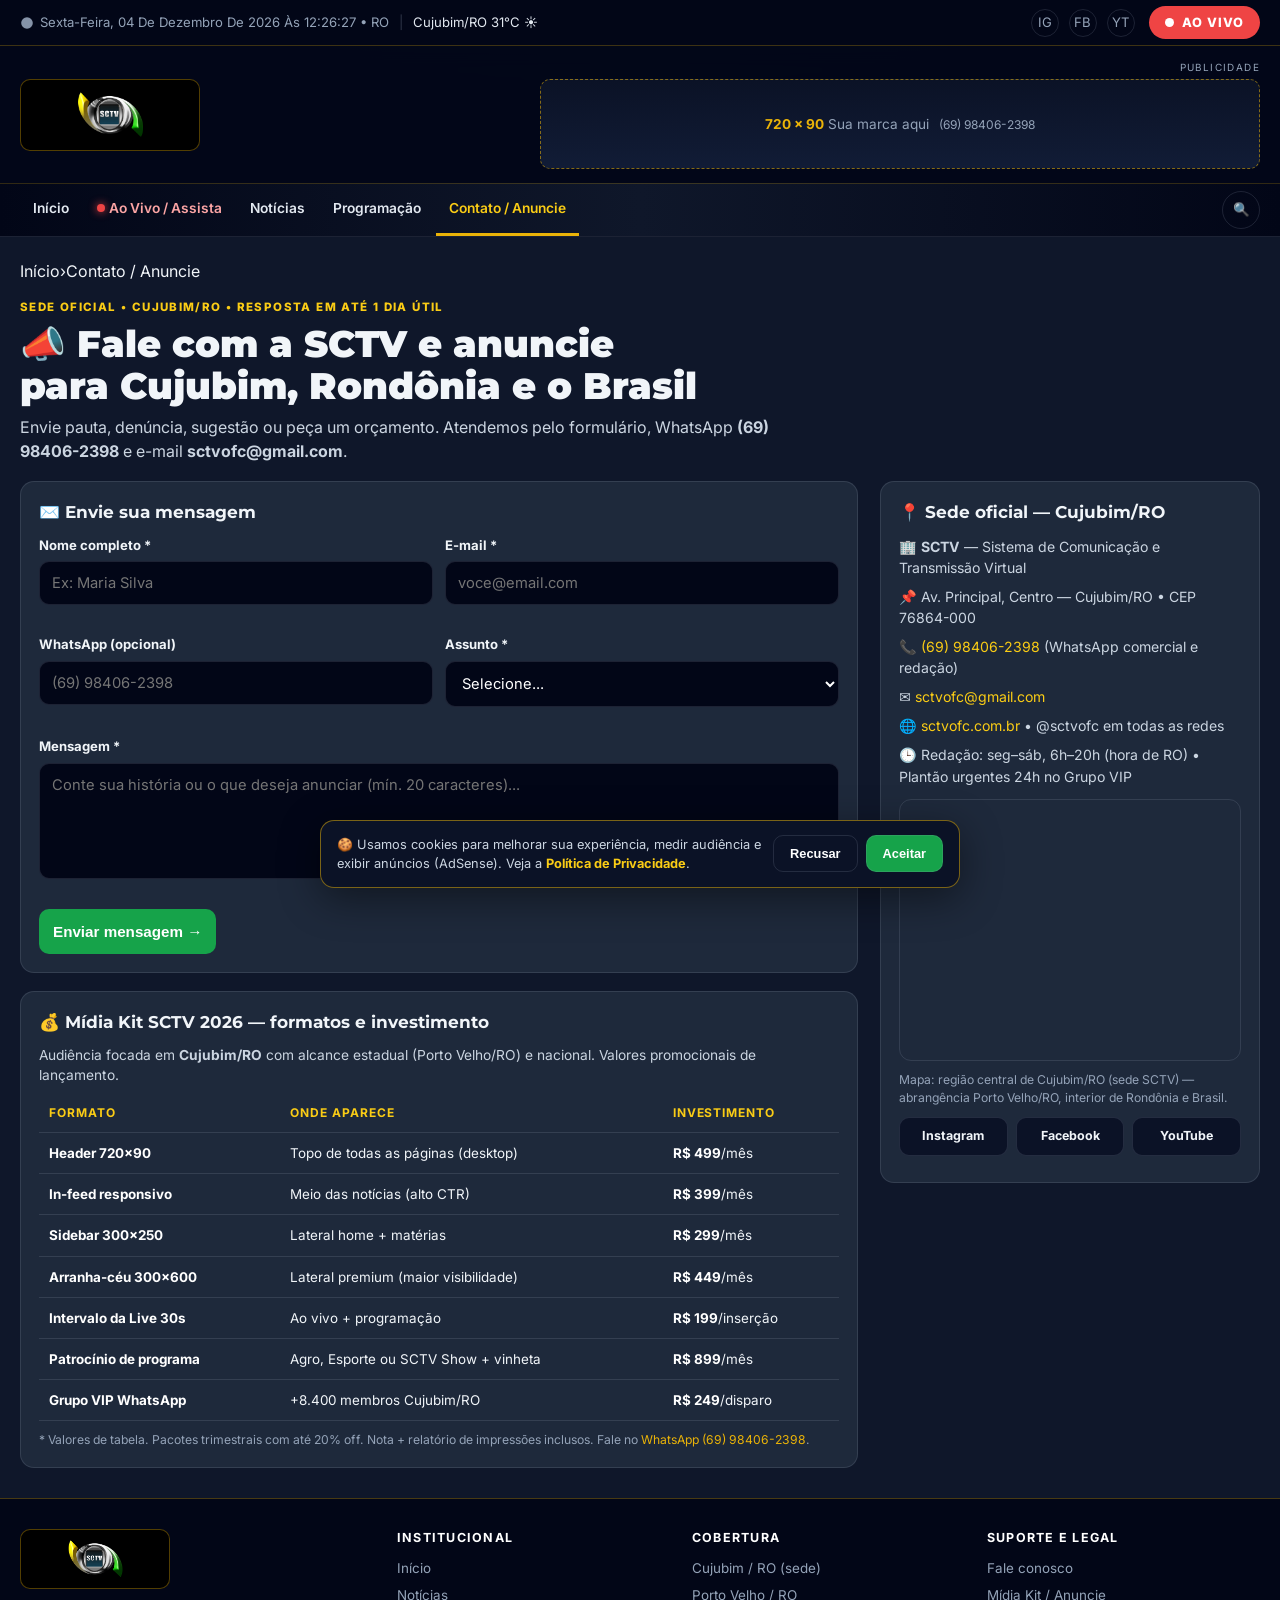
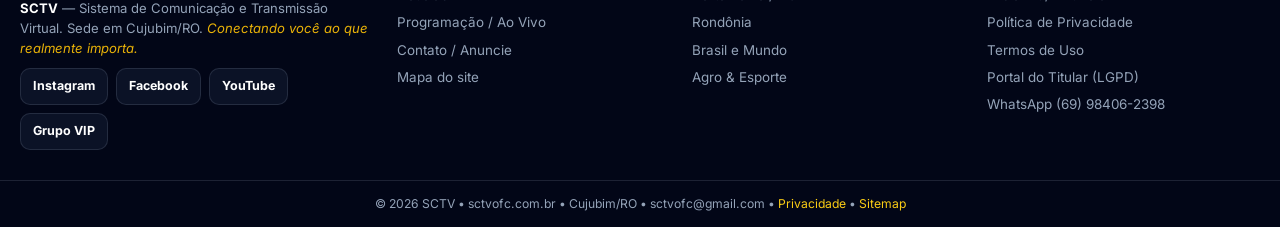
<file: contato.html>
<!DOCTYPE html>
<html lang="pt-BR">
<head>
  <meta charset="UTF-8" />
  <meta name="viewport" content="width=device-width, initial-scale=1.0" />
  <title>Contato e Anuncie na SCTV | Sede Cujubim/RO — Mídia Kit</title>
  <meta name="description" content="Fale com a SCTV em Cujubim/RO: envie pauta, peça orçamento e anuncie no portal, na live e nos grupos VIP. Mídia Kit com formatos 720x90, 300x250, 300x600 e patrocínios. WhatsApp (69) 98406-2398." />
  <link rel="canonical" href="https://sctvofc.com.br/contato/" />
  <meta name="robots" content="index, follow, max-image-preview:large" />
  <meta name="theme-color" content="#0F172A" />
  <meta property="og:type" content="website" />
  <meta property="og:locale" content="pt_BR" />
  <meta property="og:site_name" content="SCTV" />
  <meta property="og:title" content="Anuncie na SCTV — Cujubim/RO para todo o Brasil" />
  <meta property="og:description" content="Portal + Ao Vivo + WhatsApp VIP. Veja o Mídia Kit e chame no (69) 98406-2398." />
  <meta property="og:url" content="https://sctvofc.com.br/contato/" />
  <meta property="og:image" content="https://images.unsplash.com/photo-1504711434969-e33886168f5c?w=1200&h=675&fit=crop&q=80&auto=format" />
  <meta property="og:image:width" content="1200" />
  <meta property="og:image:height" content="675" />
  <meta name="twitter:card" content="summary_large_image" />
  <link rel="preconnect" href="https://fonts.googleapis.com" />
  <link rel="preconnect" href="https://fonts.gstatic.com" crossorigin />
  <link href="https://fonts.googleapis.com/css2?family=Inter:wght@400;500;600;700;800&family=Montserrat:wght@700;800;900&display=swap" rel="stylesheet" media="print" onload="this.media='all'" />
  <noscript><link href="https://fonts.googleapis.com/css2?family=Inter:wght@400;500;600;700;800&family=Montserrat:wght@700;800;900&display=swap" rel="stylesheet" /></noscript>
  <link rel="icon" href="/favicon.ico" sizes="any" />
  <link rel="icon" type="image/webp" href="/assets/img/logo-sctv.webp" />
  <link rel="apple-touch-icon" href="/assets/img/apple-touch-icon.png" />
  <link rel="stylesheet" href="/assets/css/style.css" />
  <link rel="stylesheet" href="/assets/css/pages.css" />
  <script type="application/ld+json">
  {"@context":"https://schema.org","@type":"ContactPage","name":"Contato / Anuncie — SCTV Cujubim/RO","url":"https://sctvofc.com.br/contato/","about":{"@type":"NewsMediaOrganization","name":"SCTV","address":{"@type":"PostalAddress","addressLocality":"Cujubim","addressRegion":"RO","postalCode":"76864-000","addressCountry":"BR"},"telephone":"+55-69-98406-2398","email":"sctvofc@gmail.com"}}
  </script>
</head>
<body>
  <a class="skip-link" href="#contactForm">Pular para o formulário</a>
  <div class="topbar" role="complementary" aria-label="Barra utilitária">
    <div class="container topbar__inner">
      <div class="topbar__left">
        <span class="topbar__datetime"><svg viewBox="0 0 24 24" width="14" height="14" aria-hidden="true"><path fill="currentColor" d="M12 2a10 10 0 1 0 0 20 10 10 0 0 0 0-20Z"/></svg><time id="currentDateTime">Carregando data...</time></span>
        <span class="topbar__divider" aria-hidden="true">|</span>
        <span class="topbar__weather" title="Previsão do tempo - Cujubim/RO (sede SCTV)"><span id="weatherTemp">Cujubim/RO 31°C ☀️</span></span>
      </div>
      <div class="topbar__right">
        <div class="topbar__social" aria-label="Redes sociais SCTV">
          <a href="https://instagram.com/sctvofc" target="_blank" rel="noopener" aria-label="Instagram @sctvofc">IG</a>
          <a href="https://facebook.com/sctvofc" target="_blank" rel="noopener" aria-label="Facebook @sctvofc">FB</a>
          <a href="https://youtube.com/@sctvofc" target="_blank" rel="noopener" aria-label="YouTube @sctvofc">YT</a>
        </div>
        <a href="/programacao.html" class="btn-live"><span class="btn-live__dot"></span> AO VIVO</a>
      </div>
    </div>
  </div>

  <header class="site-header" id="siteHeader">
    <div class="container header__inner">
      <a href="/" class="brand" aria-label="SCTV - Início">
        <img src="/assets/img/logo-sctv.webp" alt="SCTV - Sistema de Comunicação e Transmissão Virtual" class="brand__logo" width="180" height="72" decoding="async" onerror="this.style.display='none';document.getElementById('brandFallback').style.display='flex'" />
        <span id="brandFallback" class="brand__fallback" style="display:none"><span class="brand__mark">SCTV</span><span class="brand__sub">Conectando você ao que realmente importa</span></span>
      </a>
      <div class="header-ad" role="complementary" aria-label="Publicidade">
        <span class="ad-label">Publicidade</span>
        <a href="#midia-kit" class="header-ad__slot"><span class="header-ad__text"><strong>720 × 90</strong> Sua marca aqui <em>(69) 98406-2398</em></span></a>
      </div>
      <div class="header__actions">
        <button class="icon-btn" id="searchToggleMobile" aria-label="Abrir busca">🔍</button>
        <button class="hamburger" id="menuToggle" aria-label="Abrir menu" aria-expanded="false" aria-controls="mainNav"><span></span><span></span><span></span></button>
      </div>
    </div>
    <nav class="main-nav" id="mainNav" aria-label="Navegação principal">
      <div class="container main-nav__inner">
        <ul class="nav-list">
          <li class="nav-item"><a href="/" class="nav-link">Início</a></li>
          <li class="nav-item nav-item--live"><a href="/programacao.html" class="nav-link">Ao Vivo / Assista</a></li>
          <li class="nav-item"><a href="/single.html" class="nav-link">Notícias</a></li>
          <li class="nav-item"><a href="/programacao.html#grade" class="nav-link">Programação</a></li>
          <li class="nav-item"><a href="/contato.html" class="nav-link active">Contato / Anuncie</a></li>
        </ul>
        <button class="search-btn" id="searchToggle" aria-label="Buscar no portal">🔍</button>
      </div>
    </nav>
    <div class="search-bar" id="searchBar" hidden>
      <div class="container"><form role="search" action="/buscar" method="get" class="search-form"><input type="search" name="q" placeholder="Buscar..." aria-label="Buscar" /><button type="submit">Buscar</button><button type="button" id="searchClose" aria-label="Fechar busca">✕</button></form></div>
    </div>
  </header>

  <main id="content">
    <div class="container page-hero">
      <nav class="breadcrumb" aria-label="Você está aqui"><a href="/">Início</a><span aria-hidden="true">›</span><a href="/contato.html" aria-current="page">Contato / Anuncie</a></nav>
      <span class="page-hero__kicker">Sede oficial • Cujubim/RO • resposta em até 1 dia útil</span>
      <h1>📣 Fale com a SCTV e anuncie para Cujubim, Rondônia e o Brasil</h1>
      <p>Envie pauta, denúncia, sugestão ou peça um orçamento. Atendemos pelo formulário, WhatsApp <strong>(69) 98406-2398</strong> e e-mail <strong>sctvofc@gmail.com</strong>.</p>
    </div>

    <div class="container contact-grid">
      <div>
        <section class="form-card" aria-labelledby="formTitle">
          <h2 id="formTitle">✉️ Envie sua mensagem</h2>
          <form id="contactForm" novalidate>
            <div class="form-row">
              <div class="field"><label for="f-nome">Nome completo *</label><input id="f-nome" name="nome" type="text" autocomplete="name" placeholder="Ex: Maria Silva" required /><span class="err" aria-live="polite"></span></div>
              <div class="field"><label for="f-email">E-mail *</label><input id="f-email" name="email" type="email" autocomplete="email" placeholder="voce@email.com" required /><span class="err" aria-live="polite"></span></div>
            </div>
            <div class="form-row">
              <div class="field"><label for="f-zap">WhatsApp (opcional)</label><input id="f-zap" name="zap" type="tel" autocomplete="tel" placeholder="(69) 98406-2398" /><span class="err" aria-live="polite"></span></div>
              <div class="field"><label for="f-assunto">Assunto *</label><select id="f-assunto" name="assunto" required><option value="">Selecione...</option><option>Enviar pauta / denúncia</option><option>Anunciar no portal</option><option>Patrocinar programa / live</option><option>Grupo VIP WhatsApp</option><option>Outro assunto</option></select><span class="err" aria-live="polite"></span></div>
            </div>
            <div class="field"><label for="f-msg">Mensagem *</label><textarea id="f-msg" name="msg" rows="5" placeholder="Conte sua história ou o que deseja anunciar (mín. 20 caracteres)..." required></textarea><span class="err" aria-live="polite"></span></div>
            <button class="btn-submit" type="submit">Enviar mensagem →</button>
            <div class="form-ok" id="formOk" hidden role="status"></div>
          </form>
        </section>

        <section class="kit-card" id="midia-kit" aria-labelledby="kitTitle" style="margin-top:18px">
          <h2 id="kitTitle">💰 Mídia Kit SCTV 2026 — formatos e investimento</h2>
          <p style="font-size:.86rem;color:#CBD5E1">Audiência focada em <strong>Cujubim/RO</strong> com alcance estadual (Porto Velho/RO) e nacional. Valores promocionais de lançamento.</p>
          <div style="overflow-x:auto">
          <table class="kit-table">
            <thead><tr><th>Formato</th><th>Onde aparece</th><th>Investimento</th></tr></thead>
            <tbody>
              <tr><td><b>Header 720×90</b></td><td>Topo de todas as páginas (desktop)</td><td><b>R$ 499</b>/mês</td></tr>
              <tr><td><b>In-feed responsivo</b></td><td>Meio das notícias (alto CTR)</td><td><b>R$ 399</b>/mês</td></tr>
              <tr><td><b>Sidebar 300×250</b></td><td>Lateral home + matérias</td><td><b>R$ 299</b>/mês</td></tr>
              <tr><td><b>Arranha-céu 300×600</b></td><td>Lateral premium (maior visibilidade)</td><td><b>R$ 449</b>/mês</td></tr>
              <tr><td><b>Intervalo da Live 30s</b></td><td>Ao vivo + programação</td><td><b>R$ 199</b>/inserção</td></tr>
              <tr><td><b>Patrocínio de programa</b></td><td>Agro, Esporte ou SCTV Show + vinheta</td><td><b>R$ 899</b>/mês</td></tr>
              <tr><td><b>Grupo VIP WhatsApp</b></td><td>+8.400 membros Cujubim/RO</td><td><b>R$ 249</b>/disparo</td></tr>
            </tbody>
          </table>
          </div>
          <p class="kit-note">* Valores de tabela. Pacotes trimestrais com até 20% off. Nota + relatório de impressões inclusos. Fale no <a href="https://wa.me/5569984062398?text=Quero%20o%20Mídia%20Kit%20SCTV" style="color:var(--gold)">WhatsApp (69) 98406-2398</a>.</p>
        </section>
      </div>

      <aside aria-label="Informações da sede">
        <div class="info-card">
          <h2>📍 Sede oficial — Cujubim/RO</h2>
          <ul class="info-list">
            <li>🏢 <strong>SCTV</strong> — Sistema de Comunicação e Transmissão Virtual</li>
            <li>📌 Av. Principal, Centro — Cujubim/RO • CEP 76864-000</li>
            <li>📞 <a href="https://wa.me/5569984062398">(69) 98406-2398</a> (WhatsApp comercial e redação)</li>
            <li>✉️ <a href="mailto:sctvofc@gmail.com">sctvofc@gmail.com</a></li>
            <li>🌐 <a href="https://sctvofc.com.br">sctvofc.com.br</a> • @sctvofc em todas as redes</li>
            <li>🕒 Redação: seg–sáb, 6h–20h (hora de RO) • Plantão urgentes 24h no Grupo VIP</li>
          </ul>
          <div class="map-frame">
            <iframe title="Mapa da sede SCTV em Cujubim RO" loading="lazy" referrerpolicy="no-referrer-when-downgrade" src="https://www.openstreetmap.org/export/embed.html?bbox=-62.68%2C-9.46%2C-62.48%2C-9.26&layer=mapnik&marker=-9.36%2C-62.58"></iframe>
          </div>
          <p class="kit-note">Mapa: região central de Cujubim/RO (sede SCTV) — abrangência Porto Velho/RO, interior de Rondônia e Brasil.</p>
          <div class="social-row" style="margin-top:10px">
            <a href="https://instagram.com/sctvofc" target="_blank" rel="noopener">Instagram</a>
            <a href="https://facebook.com/sctvofc" target="_blank" rel="noopener">Facebook</a>
            <a href="https://youtube.com/@sctvofc" target="_blank" rel="noopener">YouTube</a>
          </div>
        </div>
      </aside>
    </div>
  </main>

  <footer class="site-footer" aria-label="Rodapé SCTV">
    <div class="footer__grid">
      <div class="footer__brand">
        <img src="/assets/img/logo-sctv.webp" alt="SCTV" width="150" height="60" loading="lazy" decoding="async" onerror="this.style.display='none'" />
        <p><strong style="color:#fff">SCTV</strong> — Sistema de Comunicação e Transmissão Virtual. Sede em Cujubim/RO. <em style="color:var(--gold)">Conectando você ao que realmente importa.</em></p>
        <div class="footer__social"><a href="https://instagram.com/sctvofc">Instagram</a><a href="https://facebook.com/sctvofc">Facebook</a><a href="https://youtube.com/@sctvofc">YouTube</a><a href="https://chat.whatsapp.com/D86YCp0sfvZ5vOKAxO6Evk">Grupo VIP</a></div>
      </div>
      <nav class="footer__col" aria-label="Institucional"><h3>Institucional</h3><ul><li><a href="/">Início</a></li><li><a href="/single.html">Notícias</a></li><li><a href="/programacao.html">Programação / Ao Vivo</a></li><li><a href="/contato.html">Contato / Anuncie</a></li><li><a href="/sitemap.xml">Mapa do site</a></li></ul></nav>
      <nav class="footer__col" aria-label="Cobertura"><h3>Cobertura</h3><ul><li><a href="/single.html">Cujubim / RO (sede)</a></li><li><a href="/single.html">Porto Velho / RO</a></li><li><a href="/">Rondônia</a></li><li><a href="/">Brasil e Mundo</a></li><li><a href="/">Agro &amp; Esporte</a></li></ul></nav>
      <nav class="footer__col" aria-label="Suporte e legal"><h3>Suporte e Legal</h3><ul><li><a href="/contato.html">Fale conosco</a></li><li><a href="/contato.html#midia-kit">Mídia Kit / Anuncie</a></li><li><a href="/privacidade.html">Política de Privacidade</a></li><li><a href="/termos.html">Termos de Uso</a></li><li><a href="/lgpd.html">Portal do Titular (LGPD)</a></li><li><a href="https://wa.me/5569984062398">WhatsApp (69) 98406-2398</a></li></ul></nav>
    </div>
    <div class="footer__bottom">© <span id="year">2026</span> SCTV • sctvofc.com.br • Cujubim/RO • sctvofc@gmail.com • <a href="/privacidade.html">Privacidade</a> • <a href="/sitemap.xml">Sitemap</a></div>
  </footer>

  <script src="/assets/js/main.js" defer></script>
  <script src="/assets/js/pages.js" defer></script>
</body>
</html>
</file>
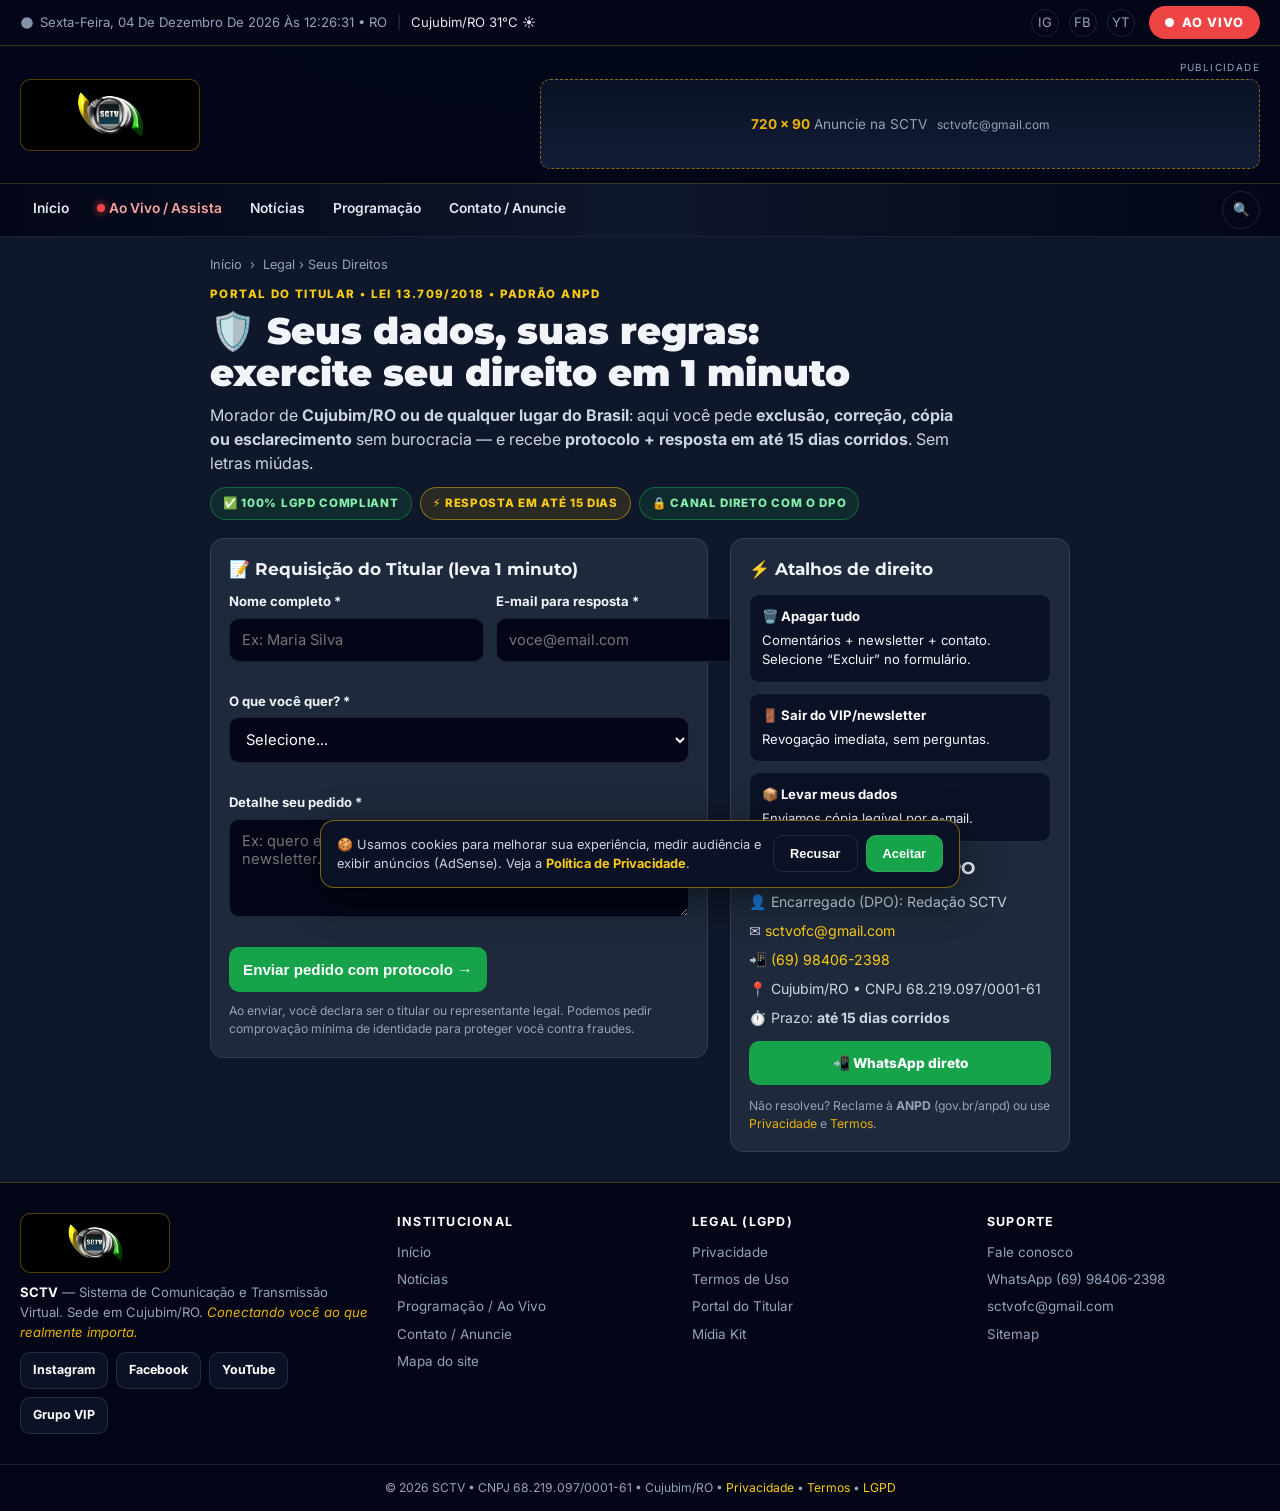
<file: lgpd.html>
<!DOCTYPE html>
<html lang="pt-BR">
<head>
  <meta charset="UTF-8" />
  <meta name="viewport" content="width=device-width, initial-scale=1.0" />
  <title>Portal LGPD — Seus Direitos na SCTV | Resposta em até 15 dias</title>
  <meta name="description" content="Portal do Titular SCTV (Cujubim/RO): peça acesso, correção, exclusão ou portabilidade dos seus dados em 1 minuto. Resposta garantida em até 15 dias corridos. WhatsApp (69) 98406-2398." />
  <link rel="canonical" href="https://sctvofc.com.br/lgpd/" />
  <meta name="robots" content="index, follow, max-image-preview:large" />
  <meta name="theme-color" content="#0F172A" />
  <meta property="og:type" content="website" />
  <meta property="og:locale" content="pt_BR" />
  <meta property="og:site_name" content="SCTV" />
  <meta property="og:title" content="Seus dados, suas regras — Portal LGPD SCTV" />
  <meta property="og:description" content="Exclusão, correção ou cópia dos seus dados em 1 minuto. Resposta em até 15 dias. 100% LGPD." />
  <meta property="og:url" content="https://sctvofc.com.br/lgpd/" />
  <meta name="twitter:card" content="summary" />
  <link rel="preconnect" href="https://fonts.googleapis.com" />
  <link rel="preconnect" href="https://fonts.gstatic.com" crossorigin />
  <link href="https://fonts.googleapis.com/css2?family=Inter:wght@400;500;600;700;800&family=Montserrat:wght@700;800;900&display=swap" rel="stylesheet" media="print" onload="this.media='all'" />
  <noscript><link href="https://fonts.googleapis.com/css2?family=Inter:wght@400;500;600;700;800&family=Montserrat:wght@700;800;900&display=swap" rel="stylesheet" /></noscript>
  <link rel="icon" href="/favicon.ico" sizes="any" />
  <link rel="icon" type="image/webp" href="/assets/img/logo-sctv.webp" />
  <link rel="apple-touch-icon" href="/assets/img/apple-touch-icon.png" />
  <link rel="stylesheet" href="/assets/css/style.css" />
  <link rel="stylesheet" href="/assets/css/pages.css" />
  <link rel="stylesheet" href="/assets/css/legal.css" />
  <script type="application/ld+json">
  {"@context":"https://schema.org","@type":"WebPage","name":"Portal LGPD — Direitos do Titular — SCTV","url":"https://sctvofc.com.br/lgpd/","description":"Exerça seus direitos LGPD na SCTV: acesso, correção, exclusão, portabilidade e revogação.","isPartOf":{"@type":"WebSite","name":"SCTV","url":"https://sctvofc.com.br/"},"dateModified":"2026-09-06","inLanguage":"pt-BR"}
  </script>
</head>
<body>
  <a class="skip-link" href="#lgpdForm">Pular para o formulário</a>
  <div class="topbar" role="complementary" aria-label="Barra utilitária">
    <div class="container topbar__inner">
      <div class="topbar__left">
        <span class="topbar__datetime"><svg viewBox="0 0 24 24" width="14" height="14" aria-hidden="true"><path fill="currentColor" d="M12 2a10 10 0 1 0 0 20 10 10 0 0 0 0-20Z"/></svg><time id="currentDateTime">Carregando data...</time></span>
        <span class="topbar__divider" aria-hidden="true">|</span>
        <span class="topbar__weather" title="Previsão do tempo - Cujubim/RO (sede SCTV)"><span id="weatherTemp">Cujubim/RO 31°C ☀️</span></span>
      </div>
      <div class="topbar__right">
        <div class="topbar__social" aria-label="Redes sociais SCTV">
          <a href="https://instagram.com/sctvofc" target="_blank" rel="noopener" aria-label="Instagram @sctvofc">IG</a>
          <a href="https://facebook.com/sctvofc" target="_blank" rel="noopener" aria-label="Facebook @sctvofc">FB</a>
          <a href="https://youtube.com/@sctvofc" target="_blank" rel="noopener" aria-label="YouTube @sctvofc">YT</a>
        </div>
        <a href="/programacao.html" class="btn-live"><span class="btn-live__dot"></span> AO VIVO</a>
      </div>
    </div>
  </div>

  <header class="site-header" id="siteHeader">
    <div class="container header__inner">
      <a href="/" class="brand" aria-label="SCTV - Início">
        <img src="/assets/img/logo-sctv.webp" alt="SCTV - Sistema de Comunicação e Transmissão Virtual" class="brand__logo" width="180" height="72" decoding="async" onerror="this.style.display='none';document.getElementById('brandFallback').style.display='flex'" />
        <span id="brandFallback" class="brand__fallback" style="display:none"><span class="brand__mark">SCTV</span><span class="brand__sub">Conectando você ao que realmente importa</span></span>
      </a>
      <div class="header-ad" role="complementary" aria-label="Publicidade">
        <span class="ad-label">Publicidade</span>
        <a href="/contato.html" class="header-ad__slot"><span class="header-ad__text"><strong>720 × 90</strong> Anuncie na SCTV <em>sctvofc@gmail.com</em></span></a>
      </div>
      <div class="header__actions">
        <button class="icon-btn" id="searchToggleMobile" aria-label="Abrir busca">🔍</button>
        <button class="hamburger" id="menuToggle" aria-label="Abrir menu" aria-expanded="false" aria-controls="mainNav"><span></span><span></span><span></span></button>
      </div>
    </div>
    <nav class="main-nav" id="mainNav" aria-label="Navegação principal">
      <div class="container main-nav__inner">
        <ul class="nav-list">
          <li class="nav-item"><a href="/" class="nav-link">Início</a></li>
          <li class="nav-item nav-item--live"><a href="/programacao.html" class="nav-link">Ao Vivo / Assista</a></li>
          <li class="nav-item"><a href="/single.html" class="nav-link">Notícias</a></li>
          <li class="nav-item"><a href="/programacao.html#grade" class="nav-link">Programação</a></li>
          <li class="nav-item"><a href="/contato.html" class="nav-link">Contato / Anuncie</a></li>
        </ul>
        <button class="search-btn" id="searchToggle" aria-label="Buscar no portal">🔍</button>
      </div>
    </nav>
    <div class="search-bar" id="searchBar" hidden>
      <div class="container"><form role="search" action="/buscar" method="get" class="search-form"><input type="search" name="q" placeholder="Buscar..." aria-label="Buscar" /><button type="submit">Buscar</button><button type="button" id="searchClose" aria-label="Fechar busca">✕</button></form></div>
    </div>
  </header>

  <main id="conteudo" class="container legal-layout">
    <nav class="breadcrumb" aria-label="Você está aqui" style="display:flex;gap:8px;font-size:.8rem;color:var(--muted);margin:18px 0 4px"><a href="/">Início</a><span aria-hidden="true">›</span><a href="/lgpd.html" aria-current="page">Legal › Seus Direitos</a></nav>
    <div class="page-hero" style="margin-top:6px">
      <span class="page-hero__kicker">Portal do titular • Lei 13.709/2018 • padrão ANPD</span>
      <h1>🛡️ Seus dados, suas regras: exercite seu direito em 1 minuto</h1>
      <p>Morador de <strong>Cujubim/RO ou de qualquer lugar do Brasil</strong>: aqui você pede <strong>exclusão, correção, cópia ou esclarecimento</strong> sem burocracia — e recebe <strong>protocolo + resposta em até 15 dias corridos</strong>. Sem letras miúdas.</p>
      <div class="compliance-badges"><span>✅ 100% LGPD COMPLIANT</span><span class="gold">⚡ RESPOSTA EM ATÉ 15 DIAS</span><span>🔒 CANAL DIRETO COM O DPO</span></div>
    </div>

    <div class="contact-grid" style="grid-template-columns:minmax(0,1fr) 340px">
      <section class="form-card" aria-labelledby="lgpdTitle">
        <h2 id="lgpdTitle">📝 Requisição do Titular (leva 1 minuto)</h2>
        <form id="lgpdForm" novalidate>
          <div class="form-row">
            <div class="field"><label for="l-nome">Nome completo *</label><input id="l-nome" name="nome" type="text" autocomplete="name" placeholder="Ex: Maria Silva" required /><span class="err" aria-live="polite"></span></div>
            <div class="field"><label for="l-email">E-mail para resposta *</label><input id="l-email" name="email" type="email" autocomplete="email" placeholder="voce@email.com" required /><span class="err" aria-live="polite"></span></div>
          </div>
          <div class="field"><label for="l-tipo">O que você quer? *</label>
            <select id="l-tipo" name="tipo" required>
              <option value="">Selecione...</option>
              <option>Ver meus dados (acesso)</option>
              <option>Corrigir meus dados</option>
              <option>Excluir meus dados</option>
              <option>Receber cópia / portabilidade</option>
              <option>Revogar consentimento (sair de lista/VIP)</option>
              <option>Esclarecer como meus dados são usados</option>
            </select><span class="err" aria-live="polite"></span></div>
          <div class="field"><label for="l-msg">Detalhe seu pedido *</label><textarea id="l-msg" name="msg" rows="4" placeholder="Ex: quero excluir meu comentário da matéria X e sair da newsletter..." required></textarea><span class="err" aria-live="polite"></span></div>
          <button class="btn-submit" type="submit">Enviar pedido com protocolo →</button>
          <div class="form-ok" id="lgpdOk" hidden role="status"></div>
        </form>
        <p class="kit-note">Ao enviar, você declara ser o titular ou representante legal. Podemos pedir comprovação mínima de identidade para proteger você contra fraudes.</p>
      </section>

      <aside aria-label="Ajuda e canais">
        <div class="info-card">
          <h2>⚡ Atalhos de direito</h2>
          <div class="rights-grid" style="grid-template-columns:1fr">
            <div class="right-card"><b>🗑️ Apagar tudo</b>Comentários + newsletter + contato. Selecione “Excluir” no formulário.</div>
            <div class="right-card"><b>🚪 Sair do VIP/newsletter</b>Revogação imediata, sem perguntas.</div>
            <div class="right-card"><b>📦 Levar meus dados</b>Enviamos cópia legível por e-mail.</div>
          </div>
          <h2 style="margin-top:14px">📞 Fale direto com o DPO</h2>
          <ul class="info-list">
            <li>👤 Encarregado (DPO): Redação SCTV</li>
            <li>✉️ <a href="mailto:sctvofc@gmail.com">sctvofc@gmail.com</a></li>
            <li>📲 <a href="https://wa.me/5569984062398">(69) 98406-2398</a></li>
            <li>📍 Cujubim/RO • CNPJ 68.219.097/0001-61</li>
            <li>⏱️ Prazo: <strong>até 15 dias corridos</strong></li>
          </ul>
          <div class="quick-contact"><a class="wa" href="https://wa.me/5569984062398?text=Quero%20exercer%20meu%20direito%20LGPD">📲 WhatsApp direto</a></div>
          <p class="kit-note">Não resolveu? Reclame à <strong>ANPD</strong> (gov.br/anpd) ou use <a href="/privacidade.html" style="color:var(--gold)">Privacidade</a> e <a href="/termos.html" style="color:var(--gold)">Termos</a>.</p>
        </div>
      </aside>
    </div>
  </main>

  <footer class="site-footer" aria-label="Rodapé SCTV">
    <div class="footer__grid">
      <div class="footer__brand">
        <img src="/assets/img/logo-sctv.webp" alt="SCTV" width="150" height="60" loading="lazy" decoding="async" onerror="this.style.display='none'" />
        <p><strong style="color:#fff">SCTV</strong> — Sistema de Comunicação e Transmissão Virtual. Sede em Cujubim/RO. <em style="color:var(--gold)">Conectando você ao que realmente importa.</em></p>
        <div class="footer__social"><a href="https://instagram.com/sctvofc">Instagram</a><a href="https://facebook.com/sctvofc">Facebook</a><a href="https://youtube.com/@sctvofc">YouTube</a><a href="https://chat.whatsapp.com/D86YCp0sfvZ5vOKAxO6Evk">Grupo VIP</a></div>
      </div>
      <nav class="footer__col" aria-label="Institucional"><h3>Institucional</h3><ul><li><a href="/">Início</a></li><li><a href="/single.html">Notícias</a></li><li><a href="/programacao.html">Programação / Ao Vivo</a></li><li><a href="/contato.html">Contato / Anuncie</a></li><li><a href="/sitemap.xml">Mapa do site</a></li></ul></nav>
      <nav class="footer__col" aria-label="Legal"><h3>Legal (LGPD)</h3><ul><li><a href="/privacidade.html">Privacidade</a></li><li><a href="/termos.html">Termos de Uso</a></li><li><a href="/lgpd.html" aria-current="page">Portal do Titular</a></li><li><a href="/contato.html#midia-kit">Mídia Kit</a></li></ul></nav>
      <nav class="footer__col" aria-label="Suporte e legal"><h3>Suporte</h3><ul><li><a href="/contato.html">Fale conosco</a></li><li><a href="https://wa.me/5569984062398">WhatsApp (69) 98406-2398</a></li><li><a href="mailto:sctvofc@gmail.com">sctvofc@gmail.com</a></li><li><a href="/sitemap.xml">Sitemap</a></li></ul></nav>
    </div>
    <div class="footer__bottom">© <span id="year">2026</span> SCTV • CNPJ 68.219.097/0001-61 • Cujubim/RO • <a href="/privacidade.html">Privacidade</a> • <a href="/termos.html">Termos</a> • <a href="/lgpd.html">LGPD</a></div>
  </footer>

  <script src="/assets/js/main.js" defer></script>
  <script src="/assets/js/legal.js" defer></script>
</body>
</html>
</file>
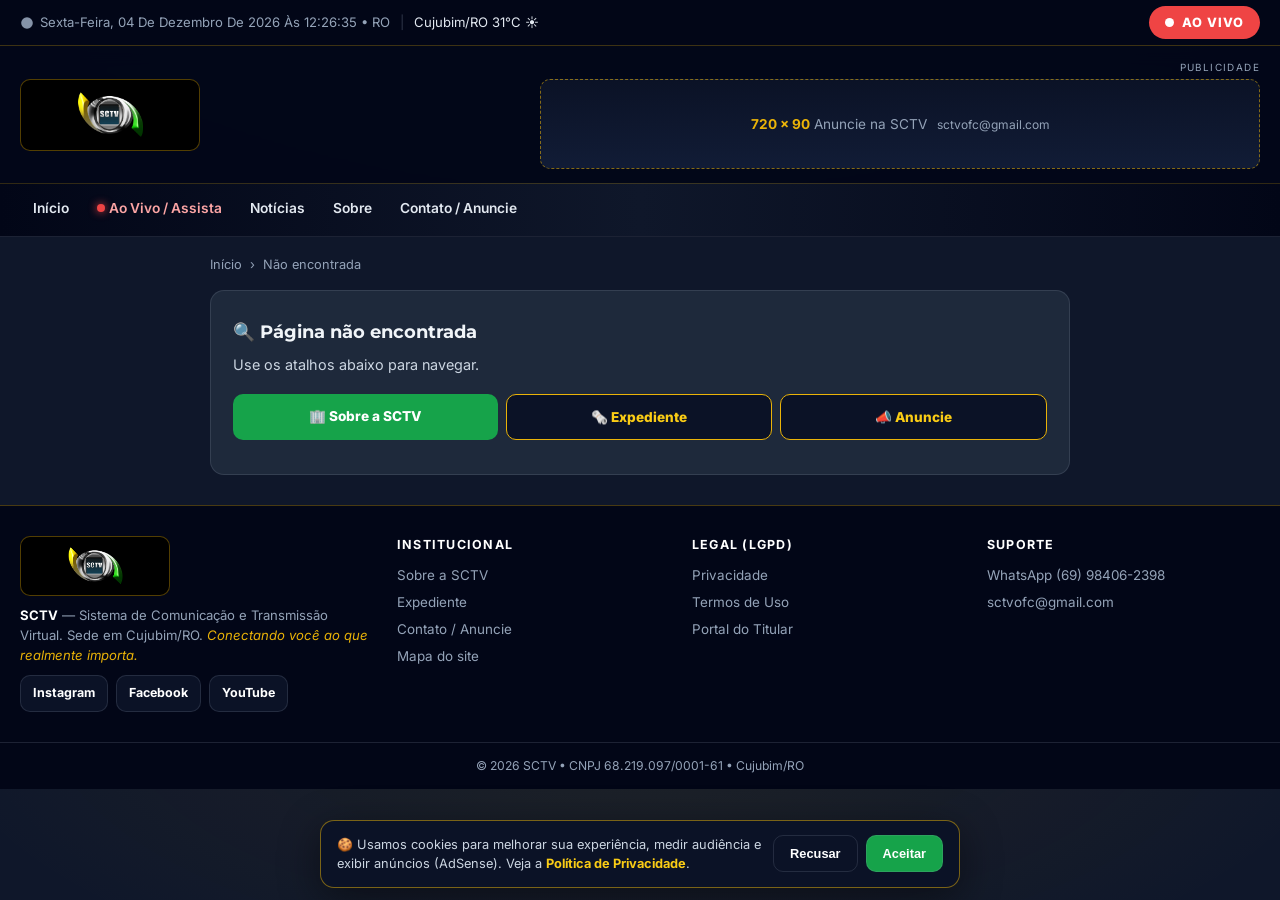
<file: pagina.html>
<!DOCTYPE html>
<html lang="pt-BR">
<head>
  <meta charset="UTF-8" />
  <meta name="viewport" content="width=device-width, initial-scale=1.0" />
  <title id="pageTitle">Institucional | SCTV Cujubim/RO</title>
  <meta name="description" id="pageDesc" content="Páginas institucionais da SCTV — Sistema de Comunicação e Transmissão Virtual, sede em Cujubim/RO." />
  <link rel="canonical" id="pageCanon" href="https://sctvofc.com.br/sobre" />
  <meta name="robots" content="index, follow, max-image-preview:large" />
  <meta name="theme-color" content="#0F172A" />
  <meta property="og:type" content="website" />
  <meta property="og:locale" content="pt_BR" />
  <meta property="og:site_name" content="SCTV" />
  <meta property="og:title" id="ogTitle" content="Institucional | SCTV" />
  <meta name="twitter:card" content="summary" />
  <link rel="preconnect" href="https://fonts.googleapis.com" />
  <link rel="preconnect" href="https://fonts.gstatic.com" crossorigin />
  <link href="https://fonts.googleapis.com/css2?family=Inter:wght@400;500;600;700;800&family=Montserrat:wght@700;800;900&display=swap" rel="stylesheet" media="print" onload="this.media='all'" />
  <noscript><link href="https://fonts.googleapis.com/css2?family=Inter:wght@400;500;600;700;800&family=Montserrat:wght@700;800;900&display=swap" rel="stylesheet" /></noscript>
  <link rel="icon" href="/favicon.ico" sizes="any" />
  <link rel="icon" type="image/webp" href="/assets/img/logo-sctv.webp" />
  <link rel="apple-touch-icon" href="/assets/img/apple-touch-icon.png" />
  <link rel="stylesheet" href="/assets/css/style.css" />
  <link rel="stylesheet" href="/assets/css/pages.css" />
  <link rel="stylesheet" href="/assets/css/legal.css" />
  <script type="application/ld+json">
  {"@context":"https://schema.org","@type":"AboutPage","name":"Institucional — SCTV","url":"https://sctvofc.com.br/sobre","about":{"@type":"NewsMediaOrganization","name":"SCTV - Sistema de Comunicação e Transmissão Virtual"},"inLanguage":"pt-BR"}
  </script>
</head>
<body>
  <a class="skip-link" href="#conteudo">Pular para o conteúdo</a>
  <div class="topbar" role="complementary" aria-label="Barra utilitária">
    <div class="container topbar__inner">
      <div class="topbar__left">
        <span class="topbar__datetime"><svg viewBox="0 0 24 24" width="14" height="14" aria-hidden="true"><path fill="currentColor" d="M12 2a10 10 0 1 0 0 20 10 10 0 0 0 0-20Z"/></svg><time id="currentDateTime">Carregando data...</time></span>
        <span class="topbar__divider" aria-hidden="true">|</span>
        <span class="topbar__weather" title="Previsão do tempo - Cujubim/RO (sede SCTV)"><span id="weatherTemp">Cujubim/RO 31°C ☀️</span></span>
      </div>
      <div class="topbar__right"><a href="/programacao.html" class="btn-live"><span class="btn-live__dot"></span> AO VIVO</a></div>
    </div>
  </div>

  <header class="site-header" id="siteHeader">
    <div class="container header__inner">
      <a href="/" class="brand" aria-label="SCTV - Início">
        <img src="/assets/img/logo-sctv.webp" alt="SCTV - Sistema de Comunicação e Transmissão Virtual" class="brand__logo" width="180" height="72" decoding="async" onerror="this.style.display='none';document.getElementById('brandFallback').style.display='flex'" />
        <span id="brandFallback" class="brand__fallback" style="display:none"><span class="brand__mark">SCTV</span><span class="brand__sub">Conectando você ao que realmente importa</span></span>
      </a>
      <div class="header-ad" role="complementary" aria-label="Publicidade">
        <span class="ad-label">Publicidade</span>
        <a href="/contato.html" class="header-ad__slot"><span class="header-ad__text"><strong>720 × 90</strong> Anuncie na SCTV <em>sctvofc@gmail.com</em></span></a>
      </div>
      <div class="header__actions">
        <button class="hamburger" id="menuToggle" aria-label="Abrir menu" aria-expanded="false" aria-controls="mainNav"><span></span><span></span><span></span></button>
      </div>
    </div>
    <nav class="main-nav" id="mainNav" aria-label="Navegação principal">
      <div class="container main-nav__inner">
        <ul class="nav-list">
          <li class="nav-item"><a href="/" class="nav-link">Início</a></li>
          <li class="nav-item nav-item--live"><a href="/programacao.html" class="nav-link">Ao Vivo / Assista</a></li>
          <li class="nav-item"><a href="/single.html" class="nav-link">Notícias</a></li>
          <li><a href="/sobre" class="nav-link">Sobre</a></li>
          <li class="nav-item"><a href="/contato.html" class="nav-link">Contato / Anuncie</a></li>
        </ul>
      </div>
    </nav>
  </header>

  <main id="conteudo" class="container legal-layout">
    <nav class="breadcrumb" aria-label="Você está aqui" style="display:flex;gap:8px;font-size:.8rem;color:var(--muted);margin:18px 0 4px"><a href="/">Início</a><span aria-hidden="true">›</span><span aria-current="page" id="crumb">Institucional</span></nav>
    <article class="legal-card" aria-label="Página institucional">
      <div id="pagBody"><p>Carregando...</p></div>
      <div class="quick-contact" style="margin-top:16px">
        <a class="wa" href="/sobre" style="text-decoration:none">🏢 Sobre a SCTV</a>
        <a class="mail" href="/expediente" style="text-decoration:none">🗞️ Expediente</a>
        <a class="mail" href="/contato.html" style="text-decoration:none">📣 Anuncie</a>
      </div>
    </article>
  </main>

  <footer class="site-footer" aria-label="Rodapé SCTV">
    <div class="footer__grid">
      <div class="footer__brand">
        <img src="/assets/img/logo-sctv.webp" alt="SCTV" width="150" height="60" loading="lazy" decoding="async" onerror="this.style.display='none'" />
        <p><strong style="color:#fff">SCTV</strong> — Sistema de Comunicação e Transmissão Virtual. Sede em Cujubim/RO. <em style="color:var(--gold)">Conectando você ao que realmente importa.</em></p>
        <div class="footer__social"><a href="https://instagram.com/sctvofc">Instagram</a><a href="https://facebook.com/sctvofc">Facebook</a><a href="https://youtube.com/@sctvofc">YouTube</a></div>
      </div>
      <nav class="footer__col" aria-label="Institucional"><h3>Institucional</h3><ul><li><a href="/sobre">Sobre a SCTV</a></li><li><a href="/expediente">Expediente</a></li><li><a href="/contato.html">Contato / Anuncie</a></li><li><a href="/sitemap.xml">Mapa do site</a></li></ul></nav>
      <nav class="footer__col" aria-label="Legal"><h3>Legal (LGPD)</h3><ul><li><a href="/privacidade.html">Privacidade</a></li><li><a href="/termos.html">Termos de Uso</a></li><li><a href="/lgpd.html">Portal do Titular</a></li></ul></nav>
      <nav class="footer__col" aria-label="Suporte"><h3>Suporte</h3><ul><li><a href="https://wa.me/5569984062398">WhatsApp (69) 98406-2398</a></li><li><a href="mailto:sctvofc@gmail.com">sctvofc@gmail.com</a></li></ul></nav>
    </div>
    <div class="footer__bottom">© <span id="year">2026</span> SCTV • CNPJ 68.219.097/0001-61 • Cujubim/RO</div>
  </footer>

  <script src="/assets/js/main.js" defer></script>
  <script>
    (function () {
      var PAGES = {
        sobre: {
          label: 'Sobre a SCTV',
          title: '🏢 Sobre a SCTV — Conectando você ao que realmente importa',
          html: '<p><strong>SCTV — Sistema de Comunicação e Transmissão Virtual</strong> (CNPJ 68.219.097/0001-61) é a emissora digital sediada em <strong>Cujubim/RO</strong>, com cobertura em Porto Velho, no interior de Rondônia e em todo o Brasil pelo portal <strong>sctvofc.com.br</strong> e pelos canais <strong>@sctvofc</strong>.</p>'
            + '<h2>Nossa missão</h2><p>Informação local com padrão nacional: notícias urgentes, agro, esporte, entretenimento e transmissões ao vivo — com checagem, correção transparente e respeito ao leitor.</p>'
            + '<h2>Cobertura</h2><ul><li><strong>Cujubim/RO</strong> — sede oficial e base da redação;</li><li><strong>Porto Velho/RO</strong> — capital e apuração estadual;</li><li><strong>Brasil e mundo</strong> — via parceiros e correspondentes.</li></ul>'
            + '<div class="callout green"><strong>🤝 Fale com a SCTV:</strong> WhatsApp (69) 98406-2398 • sctvofc@gmail.com • <a href="/contato.html" style="color:var(--gold)">página de contato e Mídia Kit</a>.</div>'
        },
        expediente: {
          label: 'Expediente',
          title: '🗞️ Expediente — quem faz a SCTV',
          html: '<ul><li><strong>Direção geral:</strong> SCTV — Cujubim/RO;</li><li><strong>Redação:</strong> Redação SCTV (apuração local + checagem em Porto Velho/RO);</li><li><strong>Comercial / Mídia Kit:</strong> (69) 98406-2398 • sctvofc@gmail.com;</li><li><strong>Correspondentes:</strong> quadro credenciado via <a href="/cadastro" style="color:var(--gold)">cadastro oficial</a> (acesso mediante aprovação);</li><li><strong>Encarregado de dados (DPO/LGPD):</strong> Redação SCTV — <a href="/lgpd.html" style="color:var(--gold)">Portal do Titular</a>.</li></ul>'
            + '<div class="callout"><strong>⚖️ Responsabilidade editorial:</strong> todo conteúdo segue os <a href="/termos.html" style="color:var(--gold)">Termos de Uso</a> e a <a href="/privacidade.html" style="color:var(--gold)">Política de Privacidade</a>. Direito de resposta: Lei 13.188/2015, pelo e-mail da redação.</div>'
        }
      };
      var slug = (new URLSearchParams(location.search).get('slug') || location.pathname.replace(/\/+$/, '').split('/').pop() || 'sobre').toLowerCase();
      var p = PAGES[slug];
      if (!p) {
        document.title = 'Página não encontrada | SCTV';
        document.getElementById('pagBody').innerHTML = '<h2>🔍 Página não encontrada</h2><p>Use os atalhos abaixo para navegar.</p>';
        document.getElementById('crumb').textContent = 'Não encontrada';
        return;
      }
      document.title = p.label + ' | SCTV Cujubim/RO';
      document.getElementById('pageTitle').textContent = p.label + ' | SCTV Cujubim/RO';
      document.getElementById('ogTitle').setAttribute('content', p.label + ' | SCTV');
      document.getElementById('crumb').textContent = p.label;
      document.getElementById('pagBody').innerHTML = '<h1 style="font-size:1.5rem;margin-bottom:10px">' + p.title + '</h1>' + p.html;
    })();
  </script>
</body>
</html>
</file>
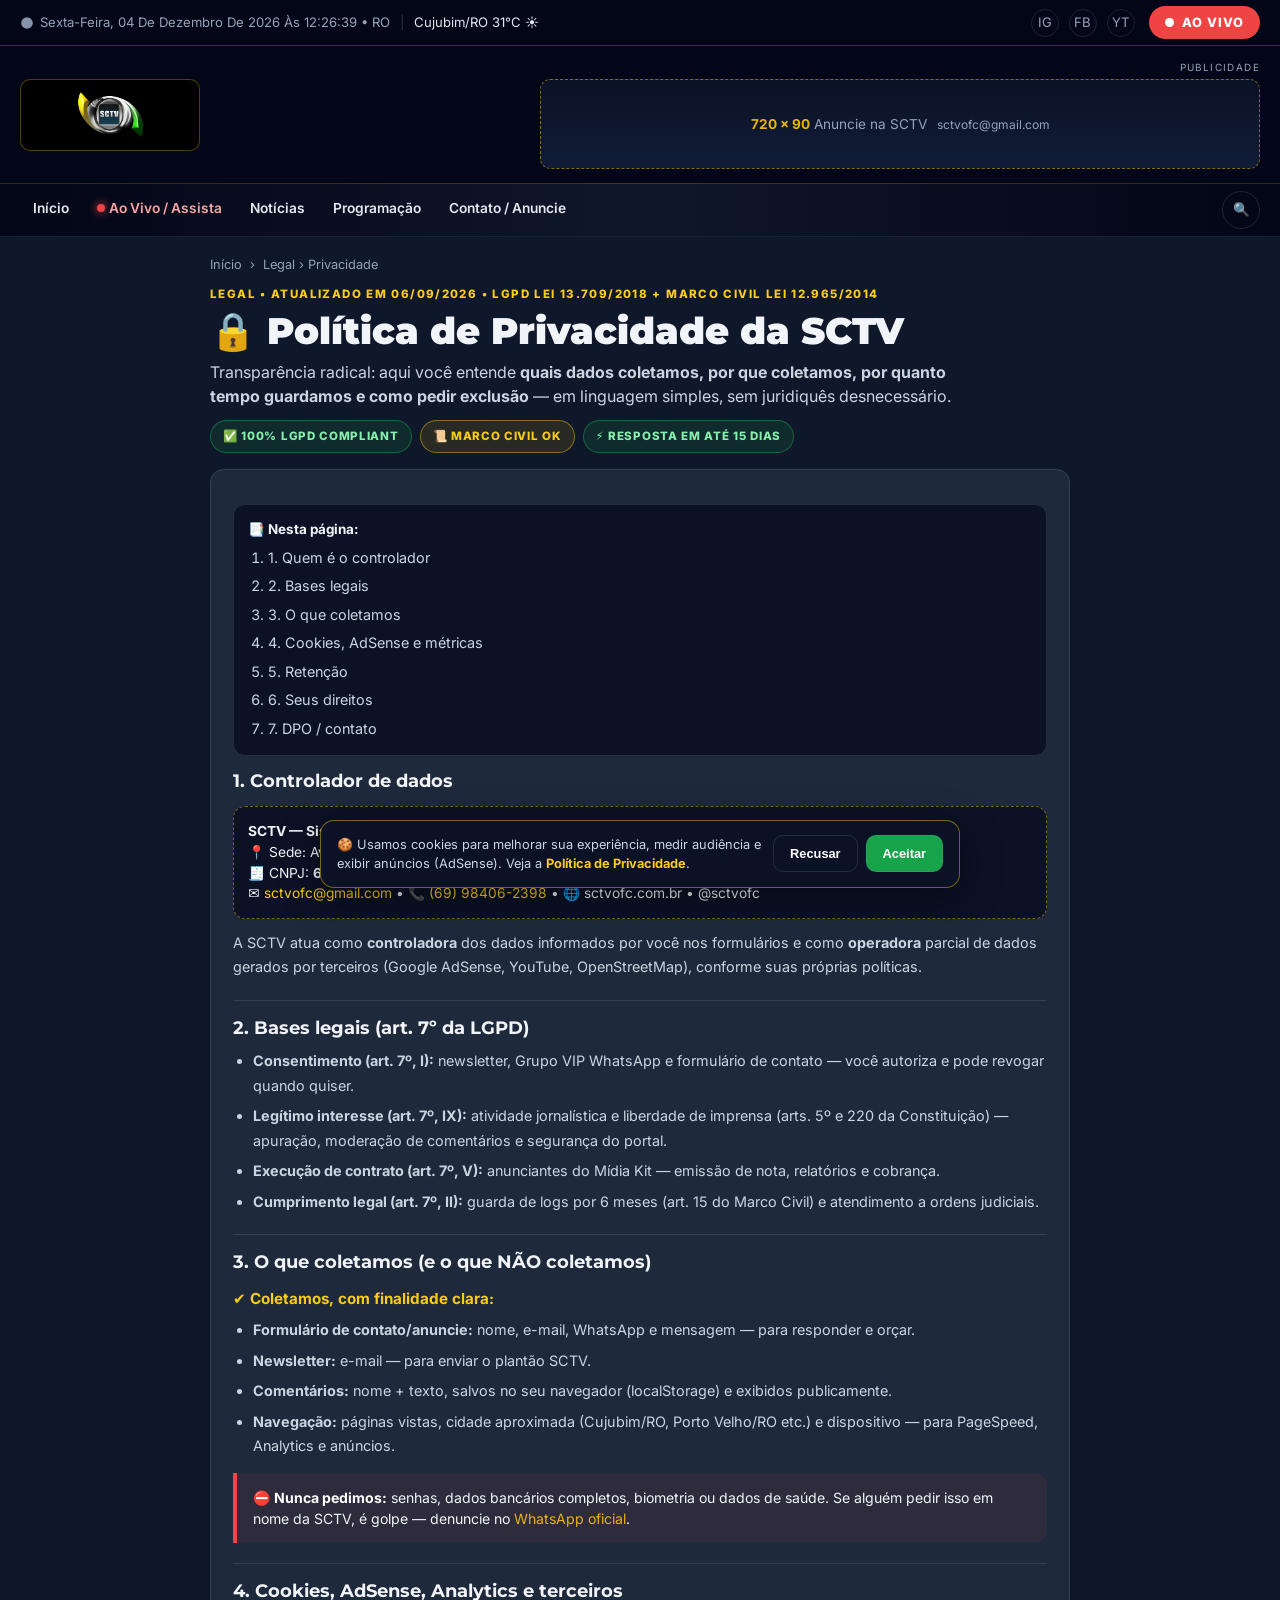
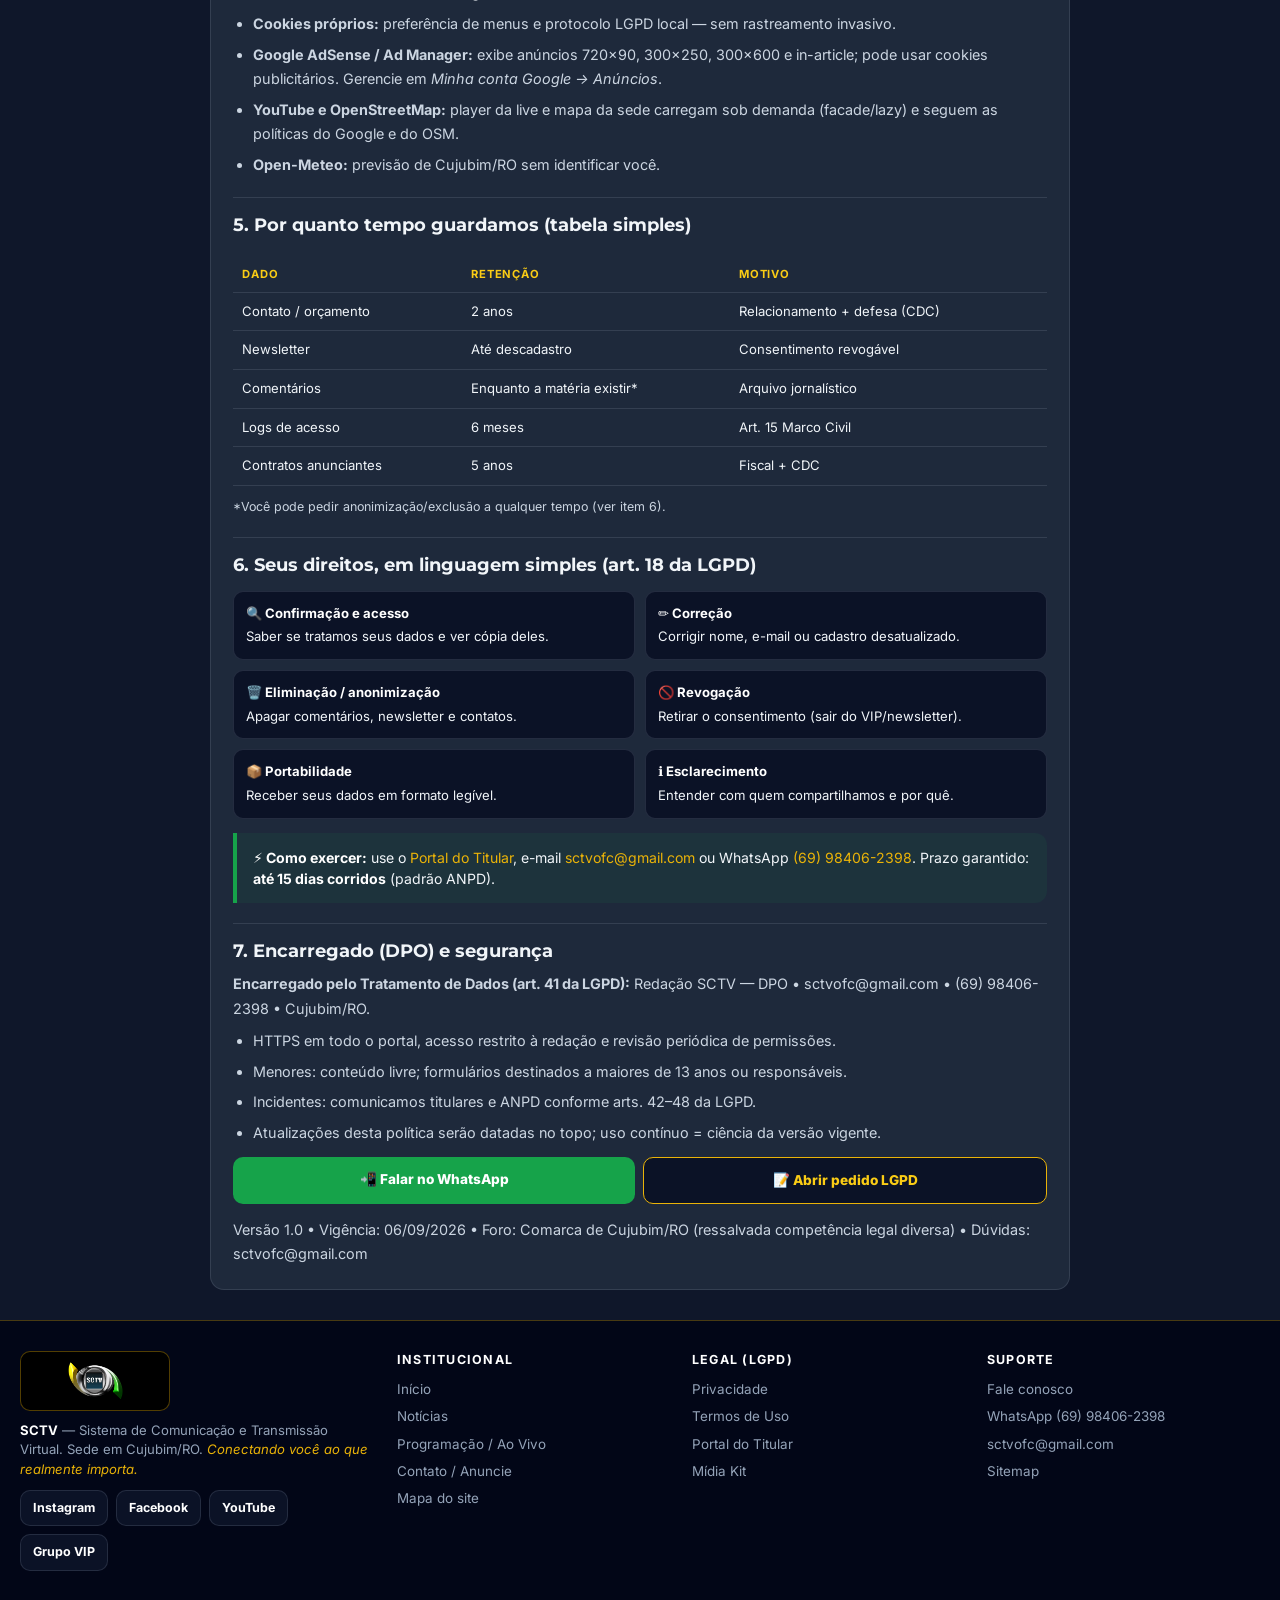
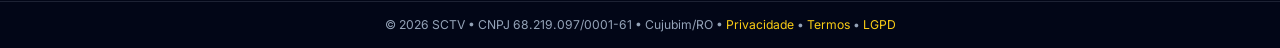
<file: privacidade.html>
<!DOCTYPE html>
<html lang="pt-BR">
<head>
  <meta charset="UTF-8" />
  <meta name="viewport" content="width=device-width, initial-scale=1.0" />
  <title>Política de Privacidade | SCTV Cujubim/RO — LGPD e Marco Civil</title>
  <meta name="description" content="Política de Privacidade da SCTV (Cujubim/RO) em conformidade com LGPD Lei 13.709/2018 e Marco Civil Lei 12.965/2014: controlador, bases legais, cookies, AdSense, direitos do titular e DPO. Última atualização: setembro/2026." />
  <link rel="canonical" href="https://sctvofc.com.br/privacidade/" />
  <meta name="robots" content="index, follow, max-image-preview:large" />
  <meta name="theme-color" content="#0F172A" />
  <meta property="og:type" content="website" />
  <meta property="og:locale" content="pt_BR" />
  <meta property="og:site_name" content="SCTV" />
  <meta property="og:title" content="Política de Privacidade SCTV — 100% LGPD" />
  <meta property="og:description" content="Transparência total: como a SCTV de Cujubim/RO trata seus dados. Direitos, cookies, AdSense e contato do DPO." />
  <meta property="og:url" content="https://sctvofc.com.br/privacidade/" />
  <meta name="twitter:card" content="summary" />
  <link rel="preconnect" href="https://fonts.googleapis.com" />
  <link rel="preconnect" href="https://fonts.gstatic.com" crossorigin />
  <link href="https://fonts.googleapis.com/css2?family=Inter:wght@400;500;600;700;800&family=Montserrat:wght@700;800;900&display=swap" rel="stylesheet" media="print" onload="this.media='all'" />
  <noscript><link href="https://fonts.googleapis.com/css2?family=Inter:wght@400;500;600;700;800&family=Montserrat:wght@700;800;900&display=swap" rel="stylesheet" /></noscript>
  <link rel="icon" href="/favicon.ico" sizes="any" />
  <link rel="icon" type="image/webp" href="/assets/img/logo-sctv.webp" />
  <link rel="apple-touch-icon" href="/assets/img/apple-touch-icon.png" />
  <link rel="stylesheet" href="/assets/css/style.css" />
  <link rel="stylesheet" href="/assets/css/pages.css" />
  <link rel="stylesheet" href="/assets/css/legal.css" />
  <script type="application/ld+json">
  {"@context":"https://schema.org","@type":"WebPage","name":"Política de Privacidade — SCTV","url":"https://sctvofc.com.br/privacidade/","description":"Política de Privacidade da SCTV conforme LGPD e Marco Civil.","isPartOf":{"@type":"WebSite","name":"SCTV","url":"https://sctvofc.com.br/"},"about":{"@type":"NewsMediaOrganization","name":"SCTV - Sistema de Comunicação e Transmissão Virtual"},"dateModified":"2026-09-06","inLanguage":"pt-BR"}
  </script>
</head>
<body>
  <a class="skip-link" href="#conteudo">Pular para o conteúdo</a>
  <div class="topbar" role="complementary" aria-label="Barra utilitária">
    <div class="container topbar__inner">
      <div class="topbar__left">
        <span class="topbar__datetime"><svg viewBox="0 0 24 24" width="14" height="14" aria-hidden="true"><path fill="currentColor" d="M12 2a10 10 0 1 0 0 20 10 10 0 0 0 0-20Z"/></svg><time id="currentDateTime">Carregando data...</time></span>
        <span class="topbar__divider" aria-hidden="true">|</span>
        <span class="topbar__weather" title="Previsão do tempo - Cujubim/RO (sede SCTV)"><span id="weatherTemp">Cujubim/RO 31°C ☀️</span></span>
      </div>
      <div class="topbar__right">
        <div class="topbar__social" aria-label="Redes sociais SCTV">
          <a href="https://instagram.com/sctvofc" target="_blank" rel="noopener" aria-label="Instagram @sctvofc">IG</a>
          <a href="https://facebook.com/sctvofc" target="_blank" rel="noopener" aria-label="Facebook @sctvofc">FB</a>
          <a href="https://youtube.com/@sctvofc" target="_blank" rel="noopener" aria-label="YouTube @sctvofc">YT</a>
        </div>
        <a href="/programacao.html" class="btn-live"><span class="btn-live__dot"></span> AO VIVO</a>
      </div>
    </div>
  </div>

  <header class="site-header" id="siteHeader">
    <div class="container header__inner">
      <a href="/" class="brand" aria-label="SCTV - Início">
        <img src="/assets/img/logo-sctv.webp" alt="SCTV - Sistema de Comunicação e Transmissão Virtual" class="brand__logo" width="180" height="72" decoding="async" onerror="this.style.display='none';document.getElementById('brandFallback').style.display='flex'" />
        <span id="brandFallback" class="brand__fallback" style="display:none"><span class="brand__mark">SCTV</span><span class="brand__sub">Conectando você ao que realmente importa</span></span>
      </a>
      <div class="header-ad" role="complementary" aria-label="Publicidade">
        <span class="ad-label">Publicidade</span>
        <a href="/contato.html" class="header-ad__slot"><span class="header-ad__text"><strong>720 × 90</strong> Anuncie na SCTV <em>sctvofc@gmail.com</em></span></a>
      </div>
      <div class="header__actions">
        <button class="icon-btn" id="searchToggleMobile" aria-label="Abrir busca">🔍</button>
        <button class="hamburger" id="menuToggle" aria-label="Abrir menu" aria-expanded="false" aria-controls="mainNav"><span></span><span></span><span></span></button>
      </div>
    </div>
    <nav class="main-nav" id="mainNav" aria-label="Navegação principal">
      <div class="container main-nav__inner">
        <ul class="nav-list">
          <li class="nav-item"><a href="/" class="nav-link">Início</a></li>
          <li class="nav-item nav-item--live"><a href="/programacao.html" class="nav-link">Ao Vivo / Assista</a></li>
          <li class="nav-item"><a href="/single.html" class="nav-link">Notícias</a></li>
          <li class="nav-item"><a href="/programacao.html#grade" class="nav-link">Programação</a></li>
          <li class="nav-item"><a href="/contato.html" class="nav-link">Contato / Anuncie</a></li>
        </ul>
        <button class="search-btn" id="searchToggle" aria-label="Buscar no portal">🔍</button>
      </div>
    </nav>
    <div class="search-bar" id="searchBar" hidden>
      <div class="container"><form role="search" action="/buscar" method="get" class="search-form"><input type="search" name="q" placeholder="Buscar..." aria-label="Buscar" /><button type="submit">Buscar</button><button type="button" id="searchClose" aria-label="Fechar busca">✕</button></form></div>
    </div>
  </header>

  <main id="conteudo" class="container legal-layout">
    <nav class="breadcrumb" aria-label="Você está aqui" style="display:flex;gap:8px;font-size:.8rem;color:var(--muted);margin:18px 0 4px"><a href="/">Início</a><span aria-hidden="true">›</span><a href="/privacidade.html" aria-current="page">Legal › Privacidade</a></nav>
    <div class="page-hero" style="margin-top:6px">
      <span class="page-hero__kicker">Legal • atualizado em 06/09/2026 • LGPD Lei 13.709/2018 + Marco Civil Lei 12.965/2014</span>
      <h1>🔒 Política de Privacidade da SCTV</h1>
      <p>Transparência radical: aqui você entende <strong>quais dados coletamos, por que coletamos, por quanto tempo guardamos e como pedir exclusão</strong> — em linguagem simples, sem juridiquês desnecessário.</p>
      <div class="compliance-badges" aria-label="Selos de conformidade"><span>✅ 100% LGPD COMPLIANT</span><span class="gold">📜 MARCO CIVIL OK</span><span>⚡ RESPOSTA EM ATÉ 15 DIAS</span></div>
    </div>

    <article class="legal-card" aria-label="Política de Privacidade completa">
      <nav class="legal-toc" aria-label="Índice desta página"><strong>📑 Nesta página:</strong>
        <ol><li><a href="#controlador">1. Quem é o controlador</a></li><li><a href="#bases">2. Bases legais</a></li><li><a href="#coleta">3. O que coletamos</a></li><li><a href="#cookies">4. Cookies, AdSense e métricas</a></li><li><a href="#retencao">5. Retenção</a></li><li><a href="#direitos">6. Seus direitos</a></li><li><a href="#dpo">7. DPO / contato</a></li></ol>
      </nav>

      <h2 id="controlador">1. Controlador de dados</h2>
      <div class="controller-box">
        <strong>SCTV — Sistema de Comunicação e Transmissão Virtual</strong><br />
        📍 Sede: Av. Principal, Centro — Cujubim/RO • CEP 76864-000<br />
        🧾 CNPJ: <strong>68.219.097/0001-61</strong><br />
        ✉️ <a href="mailto:sctvofc@gmail.com">sctvofc@gmail.com</a> • 📞 <a href="https://wa.me/5569984062398">(69) 98406-2398</a> • 🌐 sctvofc.com.br • @sctvofc
      </div>
      <p>A SCTV atua como <strong>controladora</strong> dos dados informados por você nos formulários e como <strong>operadora</strong> parcial de dados gerados por terceiros (Google AdSense, YouTube, OpenStreetMap), conforme suas próprias políticas.</p>

      <h2 id="bases">2. Bases legais (art. 7º da LGPD)</h2>
      <ul>
        <li><strong>Consentimento (art. 7º, I):</strong> newsletter, Grupo VIP WhatsApp e formulário de contato — você autoriza e pode revogar quando quiser.</li>
        <li><strong>Legítimo interesse (art. 7º, IX):</strong> atividade jornalística e liberdade de imprensa (arts. 5º e 220 da Constituição) — apuração, moderação de comentários e segurança do portal.</li>
        <li><strong>Execução de contrato (art. 7º, V):</strong> anunciantes do Mídia Kit — emissão de nota, relatórios e cobrança.</li>
        <li><strong>Cumprimento legal (art. 7º, II):</strong> guarda de logs por 6 meses (art. 15 do Marco Civil) e atendimento a ordens judiciais.</li>
      </ul>

      <h2 id="coleta">3. O que coletamos (e o que NÃO coletamos)</h2>
      <h3>✔️ Coletamos, com finalidade clara:</h3>
      <ul>
        <li><strong>Formulário de contato/anuncie:</strong> nome, e-mail, WhatsApp e mensagem — para responder e orçar.</li>
        <li><strong>Newsletter:</strong> e-mail — para enviar o plantão SCTV.</li>
        <li><strong>Comentários:</strong> nome + texto, salvos no seu navegador (localStorage) e exibidos publicamente.</li>
        <li><strong>Navegação:</strong> páginas vistas, cidade aproximada (Cujubim/RO, Porto Velho/RO etc.) e dispositivo — para PageSpeed, Analytics e anúncios.</li>
      </ul>
      <div class="callout red"><strong>⛔ Nunca pedimos:</strong> senhas, dados bancários completos, biometria ou dados de saúde. Se alguém pedir isso em nome da SCTV, é golpe — denuncie no <a href="https://wa.me/5569984062398" style="color:var(--gold)">WhatsApp oficial</a>.</div>

      <h2 id="cookies">4. Cookies, AdSense, Analytics e terceiros</h2>
      <ul>
        <li><strong>Cookies próprios:</strong> preferência de menus e protocolo LGPD local — sem rastreamento invasivo.</li>
        <li><strong>Google AdSense / Ad Manager:</strong> exibe anúncios 720×90, 300×250, 300×600 e in-article; pode usar cookies publicitários. Gerencie em <em>Minha conta Google → Anúncios</em>.</li>
        <li><strong>YouTube e OpenStreetMap:</strong> player da live e mapa da sede carregam sob demanda (facade/lazy) e seguem as políticas do Google e do OSM.</li>
        <li><strong>Open-Meteo:</strong> previsão de Cujubim/RO sem identificar você.</li>
      </ul>

      <h2 id="retencao">5. Por quanto tempo guardamos (tabela simples)</h2>
      <div style="overflow-x:auto"><table class="ret-table">
        <thead><tr><th>Dado</th><th>Retenção</th><th>Motivo</th></tr></thead>
        <tbody>
          <tr><td>Contato / orçamento</td><td>2 anos</td><td>Relacionamento + defesa (CDC)</td></tr>
          <tr><td>Newsletter</td><td>Até descadastro</td><td>Consentimento revogável</td></tr>
          <tr><td>Comentários</td><td>Enquanto a matéria existir*</td><td>Arquivo jornalístico</td></tr>
          <tr><td>Logs de acesso</td><td>6 meses</td><td>Art. 15 Marco Civil</td></tr>
          <tr><td>Contratos anunciantes</td><td>5 anos</td><td>Fiscal + CDC</td></tr>
        </tbody>
      </table></div>
      <p style="font-size:.78rem">*Você pode pedir anonimização/exclusão a qualquer tempo (ver item 6).</p>

      <h2 id="direitos">6. Seus direitos, em linguagem simples (art. 18 da LGPD)</h2>
      <div class="rights-grid">
        <div class="right-card"><b>🔍 Confirmação e acesso</b>Saber se tratamos seus dados e ver cópia deles.</div>
        <div class="right-card"><b>✏️ Correção</b>Corrigir nome, e-mail ou cadastro desatualizado.</div>
        <div class="right-card"><b>🗑️ Eliminação / anonimização</b>Apagar comentários, newsletter e contatos.</div>
        <div class="right-card"><b>🚫 Revogação</b>Retirar o consentimento (sair do VIP/newsletter).</div>
        <div class="right-card"><b>📦 Portabilidade</b>Receber seus dados em formato legível.</div>
        <div class="right-card"><b>ℹ️ Esclarecimento</b>Entender com quem compartilhamos e por quê.</div>
      </div>
      <div class="callout green"><strong>⚡ Como exercer:</strong> use o <a href="/lgpd.html" style="color:var(--gold)">Portal do Titular</a>, e-mail <a href="mailto:sctvofc@gmail.com" style="color:var(--gold)">sctvofc@gmail.com</a> ou WhatsApp <a href="https://wa.me/5569984062398" style="color:var(--gold)">(69) 98406-2398</a>. Prazo garantido: <strong>até 15 dias corridos</strong> (padrão ANPD).</div>

      <h2 id="dpo">7. Encarregado (DPO) e segurança</h2>
      <p><strong>Encarregado pelo Tratamento de Dados (art. 41 da LGPD):</strong> Redação SCTV — DPO • <a href="mailto:sctvofc@gmail.com">sctvofc@gmail.com</a> • <a href="https://wa.me/5569984062398">(69) 98406-2398</a> • Cujubim/RO.</p>
      <ul>
        <li>HTTPS em todo o portal, acesso restrito à redação e revisão periódica de permissões.</li>
        <li>Menores: conteúdo livre; formulários destinados a maiores de 13 anos ou responsáveis.</li>
        <li>Incidentes: comunicamos titulares e ANPD conforme arts. 42–48 da LGPD.</li>
        <li>Atualizações desta política serão datadas no topo; uso contínuo = ciência da versão vigente.</li>
      </ul>
      <div class="quick-contact"><a class="wa" href="https://wa.me/5569984062398?text=Quero%20falar%20sobre%20meus%20dados%20(LGPD)">📲 Falar no WhatsApp</a><a class="mail" href="/lgpd.html">📝 Abrir pedido LGPD</a></div>
      <p class="legal-meta">Versão 1.0 • Vigência: 06/09/2026 • Foro: Comarca de Cujubim/RO (ressalvada competência legal diversa) • Dúvidas: sctvofc@gmail.com</p>
    </article>
  </main>

  <footer class="site-footer" aria-label="Rodapé SCTV">
    <div class="footer__grid">
      <div class="footer__brand">
        <img src="/assets/img/logo-sctv.webp" alt="SCTV" width="150" height="60" loading="lazy" decoding="async" onerror="this.style.display='none'" />
        <p><strong style="color:#fff">SCTV</strong> — Sistema de Comunicação e Transmissão Virtual. Sede em Cujubim/RO. <em style="color:var(--gold)">Conectando você ao que realmente importa.</em></p>
        <div class="footer__social"><a href="https://instagram.com/sctvofc">Instagram</a><a href="https://facebook.com/sctvofc">Facebook</a><a href="https://youtube.com/@sctvofc">YouTube</a><a href="https://chat.whatsapp.com/D86YCp0sfvZ5vOKAxO6Evk">Grupo VIP</a></div>
      </div>
      <nav class="footer__col" aria-label="Institucional"><h3>Institucional</h3><ul><li><a href="/">Início</a></li><li><a href="/single.html">Notícias</a></li><li><a href="/programacao.html">Programação / Ao Vivo</a></li><li><a href="/contato.html">Contato / Anuncie</a></li><li><a href="/sitemap.xml">Mapa do site</a></li></ul></nav>
      <nav class="footer__col" aria-label="Legal"><h3>Legal (LGPD)</h3><ul><li><a href="/privacidade.html" aria-current="page">Privacidade</a></li><li><a href="/termos.html">Termos de Uso</a></li><li><a href="/lgpd.html">Portal do Titular</a></li><li><a href="/contato.html#midia-kit">Mídia Kit</a></li></ul></nav>
      <nav class="footer__col" aria-label="Suporte e legal"><h3>Suporte</h3><ul><li><a href="/contato.html">Fale conosco</a></li><li><a href="https://wa.me/5569984062398">WhatsApp (69) 98406-2398</a></li><li><a href="mailto:sctvofc@gmail.com">sctvofc@gmail.com</a></li><li><a href="/sitemap.xml">Sitemap</a></li></ul></nav>
    </div>
    <div class="footer__bottom">© <span id="year">2026</span> SCTV • CNPJ 68.219.097/0001-61 • Cujubim/RO • <a href="/privacidade.html">Privacidade</a> • <a href="/termos.html">Termos</a> • <a href="/lgpd.html">LGPD</a></div>
  </footer>

  <script src="/assets/js/main.js" defer></script>
</body>
</html>
</file>
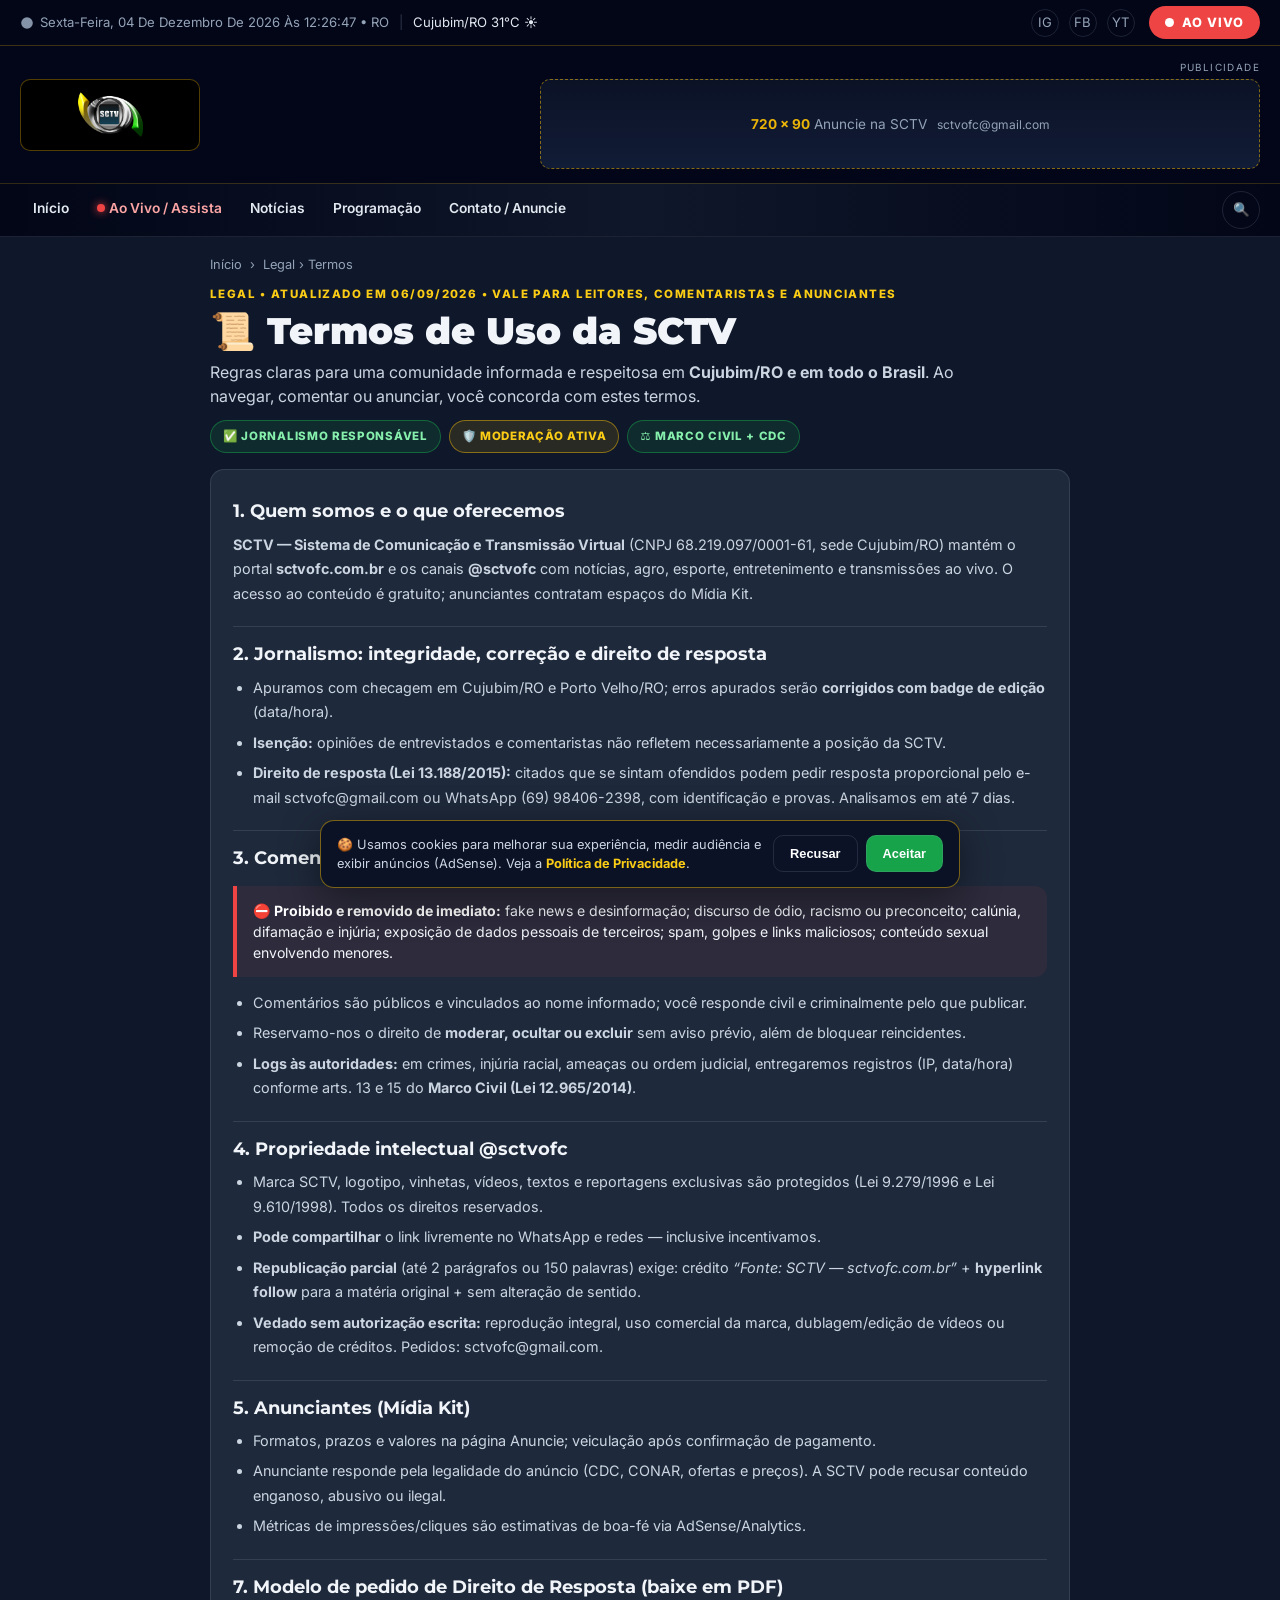
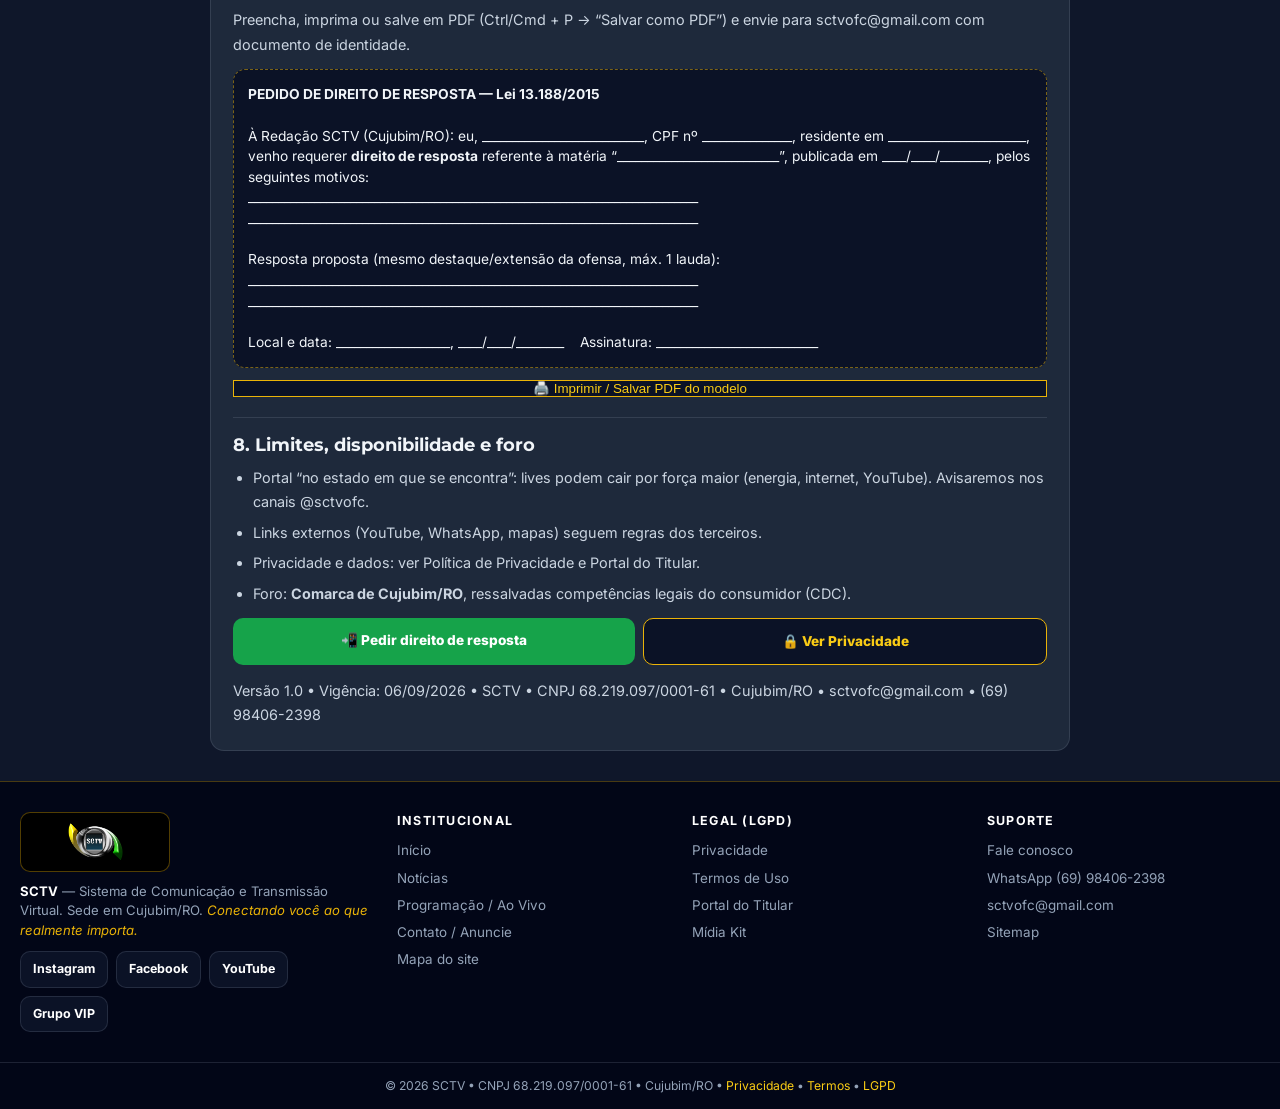
<file: termos.html>
<!DOCTYPE html>
<html lang="pt-BR">
<head>
  <meta charset="UTF-8" />
  <meta name="viewport" content="width=device-width, initial-scale=1.0" />
  <title>Termos de Uso | SCTV Cujubim/RO — Leitores, comentários e anunciantes</title>
  <meta name="description" content="Termos de Uso da SCTV (Cujubim/RO): regras para leitores, comentaristas e anunciantes, moderação, direito de resposta, propriedade intelectual @sctvofc e republicação com link. Atualizado em 09/2026." />
  <link rel="canonical" href="https://sctvofc.com.br/termos/" />
  <meta name="robots" content="index, follow, max-image-preview:large" />
  <meta name="theme-color" content="#0F172A" />
  <meta property="og:type" content="website" />
  <meta property="og:locale" content="pt_BR" />
  <meta property="og:site_name" content="SCTV" />
  <meta property="og:title" content="Termos de Uso SCTV — regras claras e justas" />
  <meta property="og:description" content="Comentários, republicação, anunciantes e direito de resposta. Leia em 5 minutos." />
  <meta property="og:url" content="https://sctvofc.com.br/termos/" />
  <meta name="twitter:card" content="summary" />
  <link rel="preconnect" href="https://fonts.googleapis.com" />
  <link rel="preconnect" href="https://fonts.gstatic.com" crossorigin />
  <link href="https://fonts.googleapis.com/css2?family=Inter:wght@400;500;600;700;800&family=Montserrat:wght@700;800;900&display=swap" rel="stylesheet" media="print" onload="this.media='all'" />
  <noscript><link href="https://fonts.googleapis.com/css2?family=Inter:wght@400;500;600;700;800&family=Montserrat:wght@700;800;900&display=swap" rel="stylesheet" /></noscript>
  <link rel="icon" href="/favicon.ico" sizes="any" />
  <link rel="icon" type="image/webp" href="/assets/img/logo-sctv.webp" />
  <link rel="apple-touch-icon" href="/assets/img/apple-touch-icon.png" />
  <link rel="stylesheet" href="/assets/css/style.css" />
  <link rel="stylesheet" href="/assets/css/pages.css" />
  <link rel="stylesheet" href="/assets/css/legal.css" />
  <script type="application/ld+json">
  {"@context":"https://schema.org","@type":"WebPage","name":"Termos de Uso — SCTV","url":"https://sctvofc.com.br/termos/","description":"Termos de Uso do portal SCTV: leitores, comentários, anunciantes e propriedade intelectual.","isPartOf":{"@type":"WebSite","name":"SCTV","url":"https://sctvofc.com.br/"},"dateModified":"2026-09-06","inLanguage":"pt-BR"}
  </script>
</head>
<body>
  <a class="skip-link" href="#conteudo">Pular para o conteúdo</a>
  <div class="topbar" role="complementary" aria-label="Barra utilitária">
    <div class="container topbar__inner">
      <div class="topbar__left">
        <span class="topbar__datetime"><svg viewBox="0 0 24 24" width="14" height="14" aria-hidden="true"><path fill="currentColor" d="M12 2a10 10 0 1 0 0 20 10 10 0 0 0 0-20Z"/></svg><time id="currentDateTime">Carregando data...</time></span>
        <span class="topbar__divider" aria-hidden="true">|</span>
        <span class="topbar__weather" title="Previsão do tempo - Cujubim/RO (sede SCTV)"><span id="weatherTemp">Cujubim/RO 31°C ☀️</span></span>
      </div>
      <div class="topbar__right">
        <div class="topbar__social" aria-label="Redes sociais SCTV">
          <a href="https://instagram.com/sctvofc" target="_blank" rel="noopener" aria-label="Instagram @sctvofc">IG</a>
          <a href="https://facebook.com/sctvofc" target="_blank" rel="noopener" aria-label="Facebook @sctvofc">FB</a>
          <a href="https://youtube.com/@sctvofc" target="_blank" rel="noopener" aria-label="YouTube @sctvofc">YT</a>
        </div>
        <a href="/programacao.html" class="btn-live"><span class="btn-live__dot"></span> AO VIVO</a>
      </div>
    </div>
  </div>

  <header class="site-header" id="siteHeader">
    <div class="container header__inner">
      <a href="/" class="brand" aria-label="SCTV - Início">
        <img src="/assets/img/logo-sctv.webp" alt="SCTV - Sistema de Comunicação e Transmissão Virtual" class="brand__logo" width="180" height="72" decoding="async" onerror="this.style.display='none';document.getElementById('brandFallback').style.display='flex'" />
        <span id="brandFallback" class="brand__fallback" style="display:none"><span class="brand__mark">SCTV</span><span class="brand__sub">Conectando você ao que realmente importa</span></span>
      </a>
      <div class="header-ad" role="complementary" aria-label="Publicidade">
        <span class="ad-label">Publicidade</span>
        <a href="/contato.html" class="header-ad__slot"><span class="header-ad__text"><strong>720 × 90</strong> Anuncie na SCTV <em>sctvofc@gmail.com</em></span></a>
      </div>
      <div class="header__actions">
        <button class="icon-btn" id="searchToggleMobile" aria-label="Abrir busca">🔍</button>
        <button class="hamburger" id="menuToggle" aria-label="Abrir menu" aria-expanded="false" aria-controls="mainNav"><span></span><span></span><span></span></button>
      </div>
    </div>
    <nav class="main-nav" id="mainNav" aria-label="Navegação principal">
      <div class="container main-nav__inner">
        <ul class="nav-list">
          <li class="nav-item"><a href="/" class="nav-link">Início</a></li>
          <li class="nav-item nav-item--live"><a href="/programacao.html" class="nav-link">Ao Vivo / Assista</a></li>
          <li class="nav-item"><a href="/single.html" class="nav-link">Notícias</a></li>
          <li class="nav-item"><a href="/programacao.html#grade" class="nav-link">Programação</a></li>
          <li class="nav-item"><a href="/contato.html" class="nav-link">Contato / Anuncie</a></li>
        </ul>
        <button class="search-btn" id="searchToggle" aria-label="Buscar no portal">🔍</button>
      </div>
    </nav>
    <div class="search-bar" id="searchBar" hidden>
      <div class="container"><form role="search" action="/buscar" method="get" class="search-form"><input type="search" name="q" placeholder="Buscar..." aria-label="Buscar" /><button type="submit">Buscar</button><button type="button" id="searchClose" aria-label="Fechar busca">✕</button></form></div>
    </div>
  </header>

  <main id="conteudo" class="container legal-layout">
    <nav class="breadcrumb" aria-label="Você está aqui" style="display:flex;gap:8px;font-size:.8rem;color:var(--muted);margin:18px 0 4px"><a href="/">Início</a><span aria-hidden="true">›</span><a href="/termos.html" aria-current="page">Legal › Termos</a></nav>
    <div class="page-hero" style="margin-top:6px">
      <span class="page-hero__kicker">Legal • atualizado em 06/09/2026 • vale para leitores, comentaristas e anunciantes</span>
      <h1>📜 Termos de Uso da SCTV</h1>
      <p>Regras claras para uma comunidade informada e respeitosa em <strong>Cujubim/RO e em todo o Brasil</strong>. Ao navegar, comentar ou anunciar, você concorda com estes termos.</p>
      <div class="compliance-badges"><span>✅ JORNALISMO RESPONSÁVEL</span><span class="gold">🛡️ MODERAÇÃO ATIVA</span><span>⚖️ MARCO CIVIL + CDC</span></div>
    </div>

    <article class="legal-card" aria-label="Termos de Uso completos">
      <h2>1. Quem somos e o que oferecemos</h2>
      <p><strong>SCTV — Sistema de Comunicação e Transmissão Virtual</strong> (CNPJ 68.219.097/0001-61, sede Cujubim/RO) mantém o portal <strong>sctvofc.com.br</strong> e os canais <strong>@sctvofc</strong> com notícias, agro, esporte, entretenimento e transmissões ao vivo. O acesso ao conteúdo é gratuito; anunciantes contratam espaços do <a href="/contato.html#midia-kit">Mídia Kit</a>.</p>

      <h2>2. Jornalismo: integridade, correção e direito de resposta</h2>
      <ul>
        <li>Apuramos com checagem em Cujubim/RO e Porto Velho/RO; erros apurados serão <strong>corrigidos com badge de edição</strong> (data/hora).</li>
        <li><strong>Isenção:</strong> opiniões de entrevistados e comentaristas não refletem necessariamente a posição da SCTV.</li>
        <li><strong>Direito de resposta (Lei 13.188/2015):</strong> citados que se sintam ofendidos podem pedir resposta proporcional pelo e-mail <a href="mailto:sctvofc@gmail.com">sctvofc@gmail.com</a> ou WhatsApp (69) 98406-2398, com identificação e provas. Analisamos em até 7 dias.</li>
      </ul>

      <h2>3. Comentários: liberdade com responsabilidade</h2>
      <div class="callout red"><strong>⛔ Proibido e removido de imediato:</strong> fake news e desinformação; discurso de ódio, racismo ou preconceito; calúnia, difamação e injúria; exposição de dados pessoais de terceiros; spam, golpes e links maliciosos; conteúdo sexual envolvendo menores.</div>
      <ul>
        <li>Comentários são públicos e vinculados ao nome informado; você responde civil e criminalmente pelo que publicar.</li>
        <li>Reservamo-nos o direito de <strong>moderar, ocultar ou excluir</strong> sem aviso prévio, além de bloquear reincidentes.</li>
        <li><strong>Logs às autoridades:</strong> em crimes, injúria racial, ameaças ou ordem judicial, entregaremos registros (IP, data/hora) conforme arts. 13 e 15 do <strong>Marco Civil (Lei 12.965/2014)</strong>.</li>
      </ul>

      <h2>4. Propriedade intelectual @sctvofc</h2>
      <ul>
        <li>Marca SCTV, logotipo, vinhetas, vídeos, textos e reportagens exclusivas são protegidos (Lei 9.279/1996 e Lei 9.610/1998). Todos os direitos reservados.</li>
        <li><strong> Pode compartilhar</strong> o link livremente no WhatsApp e redes — inclusive incentivamos.</li>
        <li><strong>Republicação parcial</strong> (até 2 parágrafos ou 150 palavras) exige: crédito <em>“Fonte: SCTV — sctvofc.com.br”</em> + <strong>hyperlink follow</strong> para a matéria original + sem alteração de sentido.</li>
        <li><strong>Vedado sem autorização escrita:</strong> reprodução integral, uso comercial da marca, dublagem/edição de vídeos ou remoção de créditos. Pedidos: sctvofc@gmail.com.</li>
      </ul>

      <h2>5. Anunciantes (Mídia Kit)</h2>
      <ul>
        <li>Formatos, prazos e valores na página <a href="/contato.html#midia-kit">Anuncie</a>; veiculação após confirmação de pagamento.</li>
        <li>Anunciante responde pela legalidade do anúncio (CDC, CONAR, ofertas e preços). A SCTV pode recusar conteúdo enganoso, abusivo ou ilegal.</li>
        <li>Métricas de impressões/cliques são estimativas de boa-fé via AdSense/Analytics.</li>
      </ul>

      <h2 id="modelo-resposta">7. Modelo de pedido de Direito de Resposta (baixe em PDF)</h2>
      <p>Preencha, imprima ou salve em PDF (Ctrl/Cmd + P → “Salvar como PDF”) e envie para <a href="mailto:sctvofc@gmail.com">sctvofc@gmail.com</a> com documento de identidade.</p>
      <div class="controller-box" id="respostaForm">
        <strong>PEDIDO DE DIREITO DE RESPOSTA — Lei 13.188/2015</strong><br /><br />
        À Redação SCTV (Cujubim/RO): eu, ___________________________, CPF nº _______________, residente em _______________________, venho requerer <strong>direito de resposta</strong> referente à matéria “___________________________”, publicada em ____/____/________, pelos seguintes motivos:<br />
        ___________________________________________________________________________<br />
        ___________________________________________________________________________<br /><br />
        Resposta proposta (mesmo destaque/extensão da ofensa, máx. 1 lauda):<br />
        ___________________________________________________________________________<br />
        ___________________________________________________________________________<br /><br />
        Local e data: ___________________, ____/____/________ &nbsp;&nbsp; Assinatura: ___________________________
      </div>
      <div class="quick-contact"><button class="mail" type="button" onclick="window.print()" style="flex:1;cursor:pointer">🖨️ Imprimir / Salvar PDF do modelo</button></div>

      <h2>8. Limites, disponibilidade e foro</h2>
      <ul>
        <li>Portal “no estado em que se encontra”: lives podem cair por força maior (energia, internet, YouTube). Avisaremos nos canais @sctvofc.</li>
        <li>Links externos (YouTube, WhatsApp, mapas) seguem regras dos terceiros.</li>
        <li>Privacidade e dados: ver <a href="/privacidade.html">Política de Privacidade</a> e <a href="/lgpd.html">Portal do Titular</a>.</li>
        <li>Foro: <strong>Comarca de Cujubim/RO</strong>, ressalvadas competências legais do consumidor (CDC).</li>
      </ul>
      <div class="quick-contact"><a class="wa" href="https://wa.me/5569984062398?text=Quero%20exercer%20direito%20de%20resposta">📲 Pedir direito de resposta</a><a class="mail" href="/privacidade.html">🔒 Ver Privacidade</a></div>
      <p class="legal-meta">Versão 1.0 • Vigência: 06/09/2026 • SCTV • CNPJ 68.219.097/0001-61 • Cujubim/RO • sctvofc@gmail.com • (69) 98406-2398</p>
    </article>
  </main>

  <footer class="site-footer" aria-label="Rodapé SCTV">
    <div class="footer__grid">
      <div class="footer__brand">
        <img src="/assets/img/logo-sctv.webp" alt="SCTV" width="150" height="60" loading="lazy" decoding="async" onerror="this.style.display='none'" />
        <p><strong style="color:#fff">SCTV</strong> — Sistema de Comunicação e Transmissão Virtual. Sede em Cujubim/RO. <em style="color:var(--gold)">Conectando você ao que realmente importa.</em></p>
        <div class="footer__social"><a href="https://instagram.com/sctvofc">Instagram</a><a href="https://facebook.com/sctvofc">Facebook</a><a href="https://youtube.com/@sctvofc">YouTube</a><a href="https://chat.whatsapp.com/D86YCp0sfvZ5vOKAxO6Evk">Grupo VIP</a></div>
      </div>
      <nav class="footer__col" aria-label="Institucional"><h3>Institucional</h3><ul><li><a href="/">Início</a></li><li><a href="/single.html">Notícias</a></li><li><a href="/programacao.html">Programação / Ao Vivo</a></li><li><a href="/contato.html">Contato / Anuncie</a></li><li><a href="/sitemap.xml">Mapa do site</a></li></ul></nav>
      <nav class="footer__col" aria-label="Legal"><h3>Legal (LGPD)</h3><ul><li><a href="/privacidade.html">Privacidade</a></li><li><a href="/termos.html" aria-current="page">Termos de Uso</a></li><li><a href="/lgpd.html">Portal do Titular</a></li><li><a href="/contato.html#midia-kit">Mídia Kit</a></li></ul></nav>
      <nav class="footer__col" aria-label="Suporte e legal"><h3>Suporte</h3><ul><li><a href="/contato.html">Fale conosco</a></li><li><a href="https://wa.me/5569984062398">WhatsApp (69) 98406-2398</a></li><li><a href="mailto:sctvofc@gmail.com">sctvofc@gmail.com</a></li><li><a href="/sitemap.xml">Sitemap</a></li></ul></nav>
    </div>
    <div class="footer__bottom">© <span id="year">2026</span> SCTV • CNPJ 68.219.097/0001-61 • Cujubim/RO • <a href="/privacidade.html">Privacidade</a> • <a href="/termos.html">Termos</a> • <a href="/lgpd.html">LGPD</a></div>
  </footer>

  <script src="/assets/js/main.js" defer></script>
</body>
</html>
</file>
<file: assets/css/style.css>
/* ============================================================
   SCTV — Design System ETAPA 1 | Dark Premium + Gold + Live Red
   Paleta: bg #0F172A / #020617 | gold #EAB308 | green #16A34A
   silver #94A3B8 | live #EF4444 | Font: Inter + Montserrat
   ============================================================ */
:root{
  --bg:#0F172A;
  --bg-deep:#020617;
  --bg-card:#1E293B;
  --gold:#EAB308;
  --gold-soft:#FACC15;
  --green:#16A34A;
  --silver:#94A3B8;
  --live:#EF4444;
  --text:#F1F5F9;
  --muted:#94A3B8;
  --line:rgba(148,163,184,.18);
  --radius:14px;
  --max:1280px;
  --shadow:0 10px 40px rgba(0,0,0,.45);
  --font-body:'Inter',system-ui,-apple-system,'Segoe UI',Roboto,sans-serif;
  --font-display:'Montserrat','Inter',sans-serif;
}
*{margin:0;padding:0;box-sizing:border-box}
html{scroll-behavior:smooth}
body{
  font-family:var(--font-body);
  background:radial-gradient(1200px 500px at 50% -10%,rgba(234,179,8,.08),transparent 60%),var(--bg);
  color:var(--text);
  line-height:1.5;
  -webkit-font-smoothing:antialiased;
}
img{display:block;max-width:100%}
a{color:inherit;text-decoration:none}
.container{max-width:var(--max);margin:0 auto;padding:0 20px}

/* ---------- 1. TOPBAR ---------- */
.topbar{
  background:var(--bg-deep);
  border-bottom:1px solid rgba(234,179,8,.25);
  font-size:.82rem;
  position:relative;z-index:60;
}
.topbar__inner{
  display:flex;align-items:center;justify-content:space-between;
  gap:12px;min-height:40px;padding-top:6px;padding-bottom:6px;
}
.topbar__left{display:flex;align-items:center;gap:10px;color:var(--silver);min-width:0}
.topbar__datetime{display:inline-flex;align-items:center;gap:6px;white-space:nowrap;text-transform:capitalize}
.topbar__datetime svg,.topbar__weather svg{flex:none;opacity:.9}
.topbar__divider{opacity:.3}
.topbar__weather{display:inline-flex;align-items:center;gap:6px;white-space:nowrap;color:#E2E8F0}
.topbar__right{display:flex;align-items:center;gap:14px}
.topbar__social{display:flex;align-items:center;gap:10px}
.topbar__social a{
  width:28px;height:28px;display:grid;place-items:center;
  border:1px solid var(--line);border-radius:50%;
  color:var(--silver);transition:.2s;
}
.topbar__social a svg{width:14px;height:14px;fill:currentColor}
.topbar__social a:hover{color:var(--gold);border-color:var(--gold);transform:translateY(-1px)}

/* Botão AO VIVO com pulso luminoso vermelho */
.btn-live{
  display:inline-flex;align-items:center;gap:8px;
  background:var(--live);color:#fff;font-weight:800;font-size:.8rem;letter-spacing:.08em;
  padding:7px 16px;border-radius:999px;position:relative;isolation:isolate;
  box-shadow:0 0 0 0 rgba(239,68,68,.7);
  animation:livePulse 1.6s infinite;
}
.btn-live__dot{width:9px;height:9px;background:#fff;border-radius:50%;animation:blink 1s infinite}
@keyframes livePulse{
  0%{box-shadow:0 0 0 0 rgba(239,68,68,.65)}
  70%{box-shadow:0 0 0 12px rgba(239,68,68,0)}
  100%{box-shadow:0 0 0 0 rgba(239,68,68,0)}
}
@keyframes blink{50%{opacity:.35}}

/* ---------- 2. HEADER ---------- */
.site-header{background:rgba(2,6,23,.92);backdrop-filter:blur(10px);position:sticky;top:0;z-index:50;border-bottom:1px solid var(--line)}
.site-header.scrolled{box-shadow:var(--shadow)}
.header__inner{display:flex;align-items:center;gap:20px;padding:14px 20px}
.brand{flex:none;display:flex;align-items:center}
.brand__logo{width:180px;height:72px;object-fit:contain;background:#000;border-radius:10px;border:1px solid rgba(234,179,8,.35)}
.brand__fallback{display:flex;flex-direction:column;line-height:1}
.brand__mark{font-family:var(--font-display);font-weight:900;font-size:2.2rem;letter-spacing:.04em;
  background:linear-gradient(180deg,#fff 20%,var(--silver) 55%,var(--gold) 100%);
  -webkit-background-clip:text;background-clip:text;color:transparent}
.brand__sub{font-size:.62rem;color:var(--gold);letter-spacing:.02em;margin-top:4px}

/* Slot anúncio header */
.header-ad{flex:1;display:flex;flex-direction:column;align-items:flex-end;gap:4px;min-width:0}
.ad-label{font-size:.62rem;text-transform:uppercase;letter-spacing:.14em;color:var(--muted)}
.header-ad__slot{
  display:flex;align-items:center;justify-content:center;text-align:center;
  width:min(720px,100%);height:90px;padding:0 18px;
  background:linear-gradient(180deg,#0B1226,#111C36);
  border:1px dashed rgba(234,179,8,.55);border-radius:10px;
  color:var(--silver);font-size:.85rem;transition:.2s;
}
.header-ad__slot strong{color:var(--gold)}
.header-ad__slot em{color:var(--muted);font-style:normal;font-size:.75rem;margin-left:6px}
.header-ad__slot:hover{border-style:solid;box-shadow:0 0 24px rgba(234,179,8,.18)}
.header__actions{display:none;gap:10px;margin-left:auto}
.icon-btn,.hamburger{background:#1E293B;border:1px solid var(--line);color:#fff;border-radius:10px;width:42px;height:42px;display:grid;place-items:center;cursor:pointer}
.hamburger{flex-direction:column;gap:5px}
.hamburger span{display:block;width:20px;height:2px;background:#fff;border-radius:2px;transition:.25s}
.hamburger.open span:nth-child(1){transform:translateY(7px) rotate(45deg)}
.hamburger.open span:nth-child(2){opacity:0}
.hamburger.open span:nth-child(3){transform:translateY(-7px) rotate(-45deg)}

/* Nav premium */
.main-nav{background:linear-gradient(90deg,#020617 0%,#0F172A 50%,#020617 100%);border-top:1px solid rgba(234,179,8,.2)}
.main-nav__inner{display:flex;align-items:center;gap:12px}
.nav-list{display:flex;align-items:center;gap:2px;list-style:none;flex:1;overflow-x:auto;scrollbar-width:none}
.nav-list::-webkit-scrollbar{display:none}
.nav-link{
  display:inline-flex;align-items:center;gap:4px;white-space:nowrap;
  padding:14px 13px;font-size:.86rem;font-weight:600;color:#E2E8F0;
  border-bottom:3px solid transparent;transition:.18s;
}
.nav-link:hover,.nav-link.active{color:var(--gold-soft);border-bottom-color:var(--gold)}
.nav-item--live .nav-link{color:#FCA5A5}
.nav-item--live .nav-link::before{content:'';width:8px;height:8px;border-radius:50%;background:var(--live);box-shadow:0 0 8px var(--live);animation:blink 1.2s infinite}
.caret{font-size:.7rem;color:var(--gold)}
.has-submenu{position:relative}
.submenu{
  position:absolute;top:100%;left:0;min-width:220px;list-style:none;
  background:#0B1226;border:1px solid rgba(234,179,8,.3);border-radius:0 0 12px 12px;
  padding:8px;opacity:0;visibility:hidden;transform:translateY(8px);transition:.2s;box-shadow:var(--shadow);
}
.has-submenu:hover .submenu,.has-submenu:focus-within .submenu{opacity:1;visibility:visible;transform:none}
.submenu a{display:block;padding:10px 12px;border-radius:8px;font-size:.86rem;color:#E2E8F0}
.submenu a:hover{background:rgba(234,179,8,.12);color:var(--gold-soft)}
.search-btn{background:transparent;border:1px solid var(--line);color:#fff;width:38px;height:38px;border-radius:50%;cursor:pointer;display:grid;place-items:center;flex:none}
.search-btn:hover{border-color:var(--gold);color:var(--gold)}

/* Search expand */
.search-bar{background:#020617;border-top:1px solid var(--line);padding:12px 0}
.search-form{display:flex;gap:8px}
.search-form input{flex:1;background:#0F172A;border:1px solid var(--line);border-radius:10px;padding:12px 14px;color:#fff;outline:none}
.search-form input:focus{border-color:var(--gold)}
.search-form button{background:var(--gold);border:none;border-radius:10px;padding:0 20px;font-weight:800;cursor:pointer}
#searchClose{background:#1E293B;color:#fff;padding:0 14px}

/* ---------- 3. AD FULL ---------- */
.ad-full{margin:22px auto 6px;text-align:center}
.ad-full__slot{
  display:flex;align-items:center;justify-content:center;min-height:100px;max-width:1280px;margin:6px auto 0;
  border:2px dashed rgba(148,163,184,.5);border-radius:12px;letter-spacing:.06em;
  background:repeating-linear-gradient(45deg,rgba(148,163,184,.06) 0 12px,transparent 12px 24px),#0B1226;
  color:#CBD5E1;font-weight:700;padding:18px;transition:.2s;
}
.ad-full__slot:hover{border-color:var(--gold);color:var(--gold-soft)}

/* ---------- 4. HERO ---------- */
.hero{padding:18px 20px 40px}
.hero__title{
  font-family:var(--font-display);font-weight:800;letter-spacing:-.01em;
  font-size:clamp(1.15rem,2.4vw,1.7rem);line-height:1.2;max-width:1000px;
}
.hero__slogan{color:var(--gold);font-size:.9rem;margin:6px 0 18px;display:flex;flex-wrap:wrap;gap:10px;align-items:center}
.hero__live-mini{color:var(--muted);font-size:.78rem;display:inline-flex;align-items:center;gap:6px}
.hero__live-mini i{width:8px;height:8px;border-radius:50%;background:var(--green);box-shadow:0 0 8px var(--green);display:inline-block}
.hero__grid{display:grid;grid-template-columns:1.65fr 1fr;gap:18px}
.hero__side{display:grid;gap:18px;grid-template-rows:1fr 1fr 1fr}

.card{position:relative;border-radius:var(--radius);overflow:hidden;background:var(--bg-card);border:1px solid var(--line);display:block;min-height:0}
.card img{width:100%;height:100%;object-fit:cover;transition:transform .6s ease;position:absolute;inset:0}
.card:hover img{transform:scale(1.05)}
.card--main{min-height:520px}
.card__overlay{
  position:absolute;inset:auto 0 0 0;padding:26px;
  background:linear-gradient(180deg,transparent 0%,rgba(2,6,23,.55) 35%,rgba(2,6,23,.94) 100%);
  display:flex;flex-direction:column;gap:10px;
}
.card__overlay--compact{padding:16px}
.card__kicker{font-size:.72rem;letter-spacing:.08em;text-transform:uppercase;color:var(--gold-soft);font-weight:700}
.card__headline{font-family:var(--font-display);font-size:clamp(1.3rem,2.6vw,2rem);line-height:1.15}
.card--side h3{font-size:.98rem;line-height:1.3}
.card__excerpt{color:#CBD5E1;font-size:.92rem;display:-webkit-box;-webkit-line-clamp:2;-webkit-box-orient:vertical;overflow:hidden}
.card__meta{font-size:.75rem;color:var(--muted)}

/* Selos */
.badge{
  position:absolute;top:14px;left:14px;z-index:2;
  font-size:.7rem;font-weight:900;letter-spacing:.1em;
  padding:7px 12px;border-radius:8px;color:#fff;
  box-shadow:0 4px 16px rgba(0,0,0,.4);
}
.badge--urgent{background:var(--live)}
.badge--live{background:#B91C1C;display:inline-flex;align-items:center;gap:7px}
.badge--live i{width:8px;height:8px;background:#fff;border-radius:50%;animation:blink 1s infinite}
.badge--agro{background:var(--green)}
.badge--exclusive{background:linear-gradient(90deg,#B45309,var(--gold));color:#020617}
.pulse{animation:badgePulse 1.8s infinite}
@keyframes badgePulse{0%{box-shadow:0 0 0 0 rgba(239,68,68,.6)}70%{box-shadow:0 0 0 10px rgba(239,68,68,0)}100%{box-shadow:0 0 0 0 rgba(239,68,68,0)}}
.badge--agro.pulse,.badge--exclusive.pulse{animation:none}

/* ---------- RESPONSIVO ---------- */
@media (max-width:1024px){
  .hero__grid{grid-template-columns:1fr}
  .card--main{min-height:420px}
  .hero__side{grid-template-rows:none;grid-template-columns:repeat(3,1fr)}
  .card--side{min-height:240px}
  .card--side h3{font-size:.85rem}
}
@media (max-width:860px){
  .header__inner{flex-wrap:wrap}
  .header-ad{order:3;flex-basis:100%;align-items:stretch}
  .header-ad__slot{width:100%;height:50px;font-size:.72rem}
  .header-ad__slot::after{content:'[ 320×50 mobile ]';display:none}
  .header__actions{display:flex}
  .search-btn{display:none}
  .main-nav{display:none;border-top:1px solid var(--line)}
  .main-nav.open{display:block}
  .main-nav__inner{flex-direction:column;align-items:stretch;padding:8px 0 16px}
  .nav-list{flex-direction:column;align-items:stretch;overflow:visible}
  .nav-link{padding:13px 20px;border-bottom:1px solid var(--line);border-left:3px solid transparent}
  .nav-link:hover,.nav-link.active{border-left-color:var(--gold);border-bottom-color:var(--line)}
  .submenu{position:static;opacity:1;visibility:visible;transform:none;background:transparent;border:none;box-shadow:none;padding:0 0 0 16px;display:none}
  .has-submenu.submenu-open .submenu{display:block}
  .hide-mobile{display:none}
  .hero__side{grid-template-columns:1fr}
  .card--main{min-height:380px}
  .card__overlay{padding:18px}
}
@media (max-width:520px){
  .topbar__inner{flex-wrap:wrap;gap:8px}
  .topbar__datetime{font-size:.75rem}
  .brand__logo{width:140px;height:56px}
  .card--main{min-height:340px}
  .card__headline{font-size:1.25rem}
  .ad-full__slot{font-size:.8rem;min-height:80px}
}
/* ============================================================
   ETAPA 2 — Ticker + Ao Vivo + Feed + Sidebar + Footer
   ============================================================ */

/* ----- Ticker ----- */
.ticker{background:#020617;border-bottom:1px solid rgba(239,68,68,.35);overflow:hidden}
.ticker__inner{display:flex;align-items:center;gap:12px;min-height:44px;padding-top:0;padding-bottom:0}
.ticker__label{flex:none;display:inline-flex;align-items:center;gap:8px;background:var(--live);color:#fff;font-weight:900;font-size:.72rem;letter-spacing:.1em;padding:7px 12px;border-radius:8px}
.ticker__pulse{width:9px;height:9px;background:#fff;border-radius:50%;animation:blink 1s infinite}
.ticker__viewport{flex:1;overflow:hidden;white-space:nowrap;mask-image:linear-gradient(90deg,transparent,#000 4%,#000 96%,transparent)}
.ticker__track{display:inline-flex;gap:36px;animation:tickerScroll 32s linear infinite;will-change:transform}
.ticker:hover .ticker__track,.ticker.paused .ticker__track{animation-play-state:paused}
.ticker__track a{color:#E2E8F0;font-size:.85rem;font-weight:500}
.ticker__track a:hover{color:var(--gold-soft)}
@keyframes tickerScroll{from{transform:translateX(0)}to{transform:translateX(-50%)}}
.ticker__controls{display:flex;gap:6px}
.ticker__controls button{background:#1E293B;border:1px solid var(--line);color:#fff;width:30px;height:30px;border-radius:8px;cursor:pointer;font-size:1rem;line-height:1}
.ticker__controls button:hover{border-color:var(--gold);color:var(--gold)}

/* ----- Section head ----- */
.section-head{display:flex;align-items:center;justify-content:space-between;gap:12px;margin:26px 0 14px}
.section-title{font-family:var(--font-display);font-size:clamp(1.1rem,2.4vw,1.5rem);font-weight:800;display:flex;align-items:center;gap:10px}
.section-title__light{color:var(--muted);font-weight:600;font-size:.95em}
.section-link{color:var(--gold);font-size:.85rem;font-weight:700;white-space:nowrap}
.live-dot{width:12px;height:12px;border-radius:50%;background:var(--live);box-shadow:0 0 12px var(--live);animation:blink 1.2s infinite}

/* ----- Live ----- */
.live-section{scroll-margin-top:140px}
.live-grid{display:grid;grid-template-columns:2fr 1fr;gap:18px}
.live-player{position:relative;border-radius:var(--radius);overflow:hidden;background:#000;border:1px solid rgba(239,68,68,.4);aspect-ratio:16/9;box-shadow:0 0 40px rgba(239,68,68,.12)}
.live-facade{position:absolute;inset:0;width:100%;height:100%;border:none;background:#000;cursor:pointer;padding:0}
.live-facade img{position:absolute;inset:0;width:100%;height:100%;object-fit:cover;opacity:.75}
.live-facade__overlay{position:absolute;inset:0;background:linear-gradient(180deg,rgba(2,6,23,.1),rgba(2,6,23,.75))}
.live-facade__btn{position:absolute;top:50%;left:50%;transform:translate(-50%,-60%);width:84px;height:84px;border-radius:50%;background:var(--live);display:grid;place-items:center;font-size:2rem;color:#fff;box-shadow:0 0 0 0 rgba(239,68,68,.6);animation:livePulse 1.6s infinite}
.live-facade__text{position:absolute;left:16px;right:16px;bottom:14px;color:#fff;font-size:.9rem;text-shadow:0 2px 8px #000}
.live-facade__text strong{color:#FCA5A5}
.live-player iframe{position:absolute;inset:0;width:100%;height:100%;border:0}
.live-info{display:flex;gap:12px;justify-content:space-between;align-items:flex-start;background:var(--bg-card);border:1px solid var(--line);border-radius:var(--radius);padding:14px 16px;margin-top:12px}
.live-info h3{font-size:1rem;margin:8px 0 4px}
.live-info p{color:var(--muted);font-size:.82rem}
.live-info__actions{display:flex;gap:8px;flex:none;flex-wrap:wrap}
.btn-share,.btn-chat,.btn-yt{border:1px solid var(--line);background:#0B1226;color:#fff;border-radius:10px;padding:9px 13px;font-size:.8rem;font-weight:700;cursor:pointer}
.btn-share:hover,.btn-chat:hover{border-color:var(--gold);color:var(--gold)}
.btn-yt{background:var(--green);border-color:var(--green)}
.live-chat{margin-top:12px;background:#0B1226;border:1px solid var(--line);border-radius:var(--radius);padding:10px}
.live-chat iframe{width:100%;height:320px;border:0;border-radius:8px;background:#020617}
.live-schedule{display:flex;gap:10px;flex-wrap:wrap;margin-top:12px;color:var(--silver);font-size:.82rem}
.live-schedule strong{color:var(--gold)}
.live-schedule a{color:var(--gold);font-weight:700}
.live-next{background:var(--bg-card);border:1px solid var(--line);border-radius:var(--radius);padding:14px;display:flex;flex-direction:column;gap:12px;align-self:start}
.live-next__title{font-family:var(--font-display);font-size:.95rem;letter-spacing:.02em;text-transform:uppercase;color:var(--gold-soft)}
.next-item{display:flex;gap:10px;align-items:center;background:#0B1226;border:1px solid var(--line);border-radius:10px;overflow:hidden;padding:6px}
.next-item img{width:86px;height:62px;object-fit:cover;border-radius:8px;flex:none}
.next-item strong{display:block;font-size:.8rem}
.next-item span{font-size:.76rem;color:var(--muted)}
.next-item:hover{border-color:var(--gold)}
.next-ad{background:linear-gradient(90deg,rgba(234,179,8,.15),rgba(22,163,74,.15));border:1px dashed var(--gold);border-radius:10px;padding:12px;font-size:.82rem;text-align:center}
.next-ad strong{color:var(--gold)}.next-ad span{display:block;color:var(--muted);font-size:.75rem}

/* ----- Content layout / feed / sidebar ----- */
.content-layout{display:grid;grid-template-columns:1fr 340px;gap:22px;margin:30px auto 10px;align-items:start}
.cat-block{margin-bottom:26px}
.cat-head{display:flex;align-items:center;justify-content:space-between;border-bottom:2px solid var(--line);padding-bottom:8px;margin-bottom:14px}
.cat-head h2{font-family:var(--font-display);font-size:1.05rem;display:flex;gap:8px;align-items:center}
.cat-head a{font-size:.82rem;color:var(--gold);font-weight:700}
.cat-head--agro h2{color:#86EFAC}.cat-head--sport h2{color:#93C5FD}.cat-head--fun h2{color:var(--gold-soft)}
.cat-grid{display:grid;grid-template-columns:1.2fr 1fr;grid-template-rows:auto auto;gap:12px}
.mini-card{position:relative;border-radius:12px;overflow:hidden;background:var(--bg-card);border:1px solid var(--line);min-height:150px;display:flex}
.mini-card img{position:absolute;inset:0;width:100%;height:100%;object-fit:cover;transition:transform .5s}
.mini-card:hover img{transform:scale(1.05)}
.mini-card--large{grid-row:span 2;min-height:320px}
.mini-card__body{position:absolute;inset:auto 0 0 0;padding:14px;background:linear-gradient(180deg,transparent,rgba(2,6,23,.92));z-index:1}
.mini-card__body h3{font-size:.92rem;line-height:1.3}
.mini-card--large .mini-card__body h3{font-size:1.08rem}
.mini-card__body span{font-size:.72rem;color:var(--gold-soft);font-weight:600}
.badge--sport{background:#2563EB}
.ad-infeed{margin:4px 0 22px;text-align:center}
.ad-infeed__slot{display:flex;align-items:center;justify-content:center;min-height:90px;border:2px dashed rgba(148,163,184,.5);border-radius:12px;background:#0B1226;color:#CBD5E1;font-weight:700;padding:16px}
.ad-infeed__slot:hover{border-color:var(--gold);color:var(--gold-soft)}

.sidebar{display:flex;flex-direction:column;gap:16px;position:sticky;top:150px}
.widget{background:var(--bg-card);border:1px solid var(--line);border-radius:var(--radius);padding:14px}
.widget__title{font-family:var(--font-display);font-size:.95rem;margin-bottom:8px}
.widget__title span{color:var(--gold)}
.ad-box{display:flex;flex-direction:column;gap:6px;align-items:center;justify-content:center;text-align:center;border:2px dashed rgba(234,179,8,.5);border-radius:10px;background:#0B1226;color:#E2E8F0;font-weight:800;padding:18px;margin-top:6px}
.ad-box small{font-weight:500;color:var(--muted);font-size:.75rem}
.ad-box--250{min-height:250px}.ad-box--600{min-height:600px;background:repeating-linear-gradient(45deg,rgba(234,179,8,.05) 0 14px,transparent 14px 28px),#0B1226}
.tabs{display:flex;gap:8px;margin-bottom:10px}
.tab{flex:1;border:1px solid var(--line);background:#0B1226;color:#fff;border-radius:10px;padding:9px;font-size:.8rem;font-weight:800;cursor:pointer}
.tab.active{background:var(--gold);color:#020617;border-color:var(--gold)}
.tab-list{list-style:none;display:flex;flex-direction:column}
.tab-list li a{display:flex;gap:10px;align-items:baseline;padding:10px 4px;border-bottom:1px solid var(--line);font-size:.85rem}
.tab-list li:last-child a{border-bottom:none}
.tab-list b{color:var(--live);font-size:1rem;min-width:18px;text-align:center}
#tab-recentes b{color:var(--gold)}
.tab-list a:hover{color:var(--gold-soft)}
.news-form{display:flex;flex-direction:column;gap:8px;margin-top:8px}
.news-form input{background:#020617;border:1px solid var(--line);border-radius:10px;padding:11px;color:#fff;outline:none}
.news-form input:focus{border-color:var(--gold)}
.news-form button{background:var(--green);border:none;border-radius:10px;padding:11px;font-weight:800;color:#fff;cursor:pointer}
.widget--news p{font-size:.82rem;color:var(--muted)}
.social-row{display:flex;gap:8px;margin:8px 0}
.social-row a{flex:1;text-align:center;background:#0B1226;border:1px solid var(--line);border-radius:10px;padding:9px;font-size:.78rem;font-weight:700}
.social-row a:hover{border-color:var(--gold);color:var(--gold)}
.widget__contact{font-size:.8rem;color:var(--muted);line-height:1.7}

.site-footer{background:#020617;border-top:1px solid rgba(234,179,8,.3);margin-top:26px;padding:22px 0;color:var(--muted);font-size:.82rem}
.footer__inner{display:flex;flex-direction:column;gap:6px;text-align:center}
.footer__inner strong{color:#fff}.footer__inner em{color:var(--gold)}
.footer__links a{color:var(--gold-soft)}
.footer__links a:hover{text-decoration:underline}

/* ---------- RESPONSIVO ETAPA 2 ---------- */
@media (max-width:1024px){
  .live-grid{grid-template-columns:1fr}
  .live-next{display:grid;grid-template-columns:repeat(3,1fr)}
  .live-next__title,.next-ad{grid-column:1/-1}
  .content-layout{grid-template-columns:1fr}
  .sidebar{position:static;display:grid;grid-template-columns:1fr 1fr;align-items:start}
  .widget--ad:first-child{grid-column:1/-1}.ad-box--250{min-height:140px}
  .ad-box--600{min-height:280px}
}
@media (max-width:860px){
  .ticker__controls{display:none}
  .live-info{flex-direction:column}
  .live-next{grid-template-columns:1fr}
  .cat-grid{grid-template-columns:1fr}
  .mini-card--large{grid-row:auto;min-height:280px}
  .sidebar{grid-template-columns:1fr}
}
@media (prefers-reduced-motion:reduce){
  *,*::before,*::after{animation:none!important;transition:none!important}
}

/* ============================================================
   CMP — Banner de consentimento LGPD (injetado via main.js)
   ============================================================ */
.cookie-banner{position:fixed;left:12px;right:12px;bottom:12px;z-index:120;max-width:640px;margin:0 auto;background:#0B1226;border:1px solid rgba(234,179,8,.5);border-radius:14px;box-shadow:var(--shadow);padding:14px 16px;display:flex;gap:12px;align-items:center;flex-wrap:wrap}
.cookie-banner p{font-size:.8rem;color:#CBD5E1;flex:1;min-width:220px}
.cookie-banner a{color:var(--gold-soft);font-weight:700}
.cookie-banner__btns{display:flex;gap:8px;flex:none}
.cookie-banner button{border-radius:10px;padding:10px 16px;font-weight:800;font-size:.8rem;cursor:pointer;border:1px solid var(--line)}
.cookie-banner__accept{background:var(--green);border-color:var(--green);color:#fff}
.cookie-banner__decline{background:transparent;color:#fff}
@media(max-width:520px){.cookie-banner{left:8px;right:8px;bottom:8px}}

/* ============================================================
   Banners dinâmicos — grade blindada (cobre PNG/GIF fora do padrão)
   ============================================================ */
.dynad-img{width:100%;height:100%;object-fit:cover;object-position:center;border-radius:10px;display:block;overflow:hidden}
.header-ad__slot a,.ad-box a,.ad-infeed__slot a,.ad-inarticle__slot a{display:block;width:100%;height:100%}
.header-ad__slot .dynad-img{height:90px}
.ad-box--250 .dynad-img{height:250px}
.ad-infeed__slot .dynad-img,.ad-inarticle__slot .dynad-img{height:90px}
.ad-footer{margin:20px auto;max-width:1280px}
.ad-footer .dynad-img{max-height:120px}
.dynad-frame{width:100%;border:0;border-radius:10px;overflow:hidden;display:block}
@media(max-width:860px){
  .header-ad__slot .dynad-img{height:50px}
  .ad-box--250 .dynad-img{height:140px}
  .ad-footer .dynad-img{max-height:90px}
}
</file>
<file: assets/css/pages.css>
/* SCTV ETAPA 4 — programacao + contato + footer global (ultraleve, zero CLS) */
.skip-link{position:absolute;left:-999px;top:0;background:var(--gold);color:#020617;font-weight:800;padding:10px 16px;border-radius:0 0 10px 0;z-index:200}
.skip-link:focus{left:0}

/* Page hero */
.page-hero{margin:22px auto 0}
.page-hero__kicker{font-size:.72rem;font-weight:800;letter-spacing:.12em;text-transform:uppercase;color:var(--gold-soft)}
.page-hero h1{font-family:var(--font-display);font-weight:900;font-size:clamp(1.5rem,3.4vw,2.3rem);line-height:1.15;margin:6px 0 8px;text-wrap:balance}
.page-hero p{color:#CBD5E1;max-width:760px}
.page-hero .breadcrumb{margin-bottom:10px}

/* Live layout */
.livepage-grid{display:grid;grid-template-columns:minmax(0,1fr) 340px;gap:22px;margin:18px auto 8px;align-items:start}
.player-frame{position:relative;border-radius:14px;overflow:hidden;background:#000;border:1px solid rgba(239,68,68,.4);aspect-ratio:16/9}
.player-frame iframe{position:absolute;inset:0;width:100%;height:100%;border:0}
.now-bar{display:flex;gap:10px;align-items:center;flex-wrap:wrap;background:var(--bg-card);border:1px solid var(--line);border-radius:12px;padding:12px 14px;margin-top:12px}
.now-bar strong{font-size:.95rem}
.now-bar .on-air{background:var(--live);color:#fff;font-weight:900;font-size:.7rem;letter-spacing:.1em;padding:5px 10px;border-radius:7px}
.now-bar span{color:var(--muted);font-size:.82rem}
.now-bar .btn-yt{margin-left:auto}

/* Schedule */
.schedule{background:var(--bg-card);border:1px solid var(--line);border-radius:14px;padding:14px;margin-top:14px}
.day-tabs{display:flex;gap:8px;overflow-x:auto;padding-bottom:8px;scrollbar-width:thin}
.day-tabs button{flex:none;border:1px solid var(--line);background:#0B1226;color:#fff;border-radius:999px;padding:9px 15px;font-size:.8rem;font-weight:800;cursor:pointer}
.day-tabs button[aria-selected="true"]{background:var(--gold);color:#020617;border-color:var(--gold)}
.slot-list{list-style:none;display:flex;flex-direction:column;margin-top:6px}
.slot{display:grid;grid-template-columns:76px 1fr auto;gap:12px;align-items:center;padding:11px 8px;border-bottom:1px solid var(--line);border-radius:8px}
.slot:last-child{border-bottom:0}
.slot time{font-weight:800;color:var(--gold-soft);font-size:.88rem}
.slot.live-now{background:rgba(239,68,68,.1);border:1px solid rgba(239,68,68,.45)}
.slot.live-now time{color:#FCA5A5}
.slot strong{display:block;font-size:.9rem}
.slot small{color:var(--muted);font-size:.76rem}
.slot .tag{font-size:.68rem;font-weight:800;letter-spacing:.08em;padding:5px 9px;border-radius:7px;background:#0B1226;border:1px solid var(--line);white-space:nowrap}
.slot .tag--live{background:var(--live);border-color:var(--live);color:#fff}
.slot .tag--agro{background:rgba(22,163,74,.2);border-color:rgba(22,163,74,.5);color:#86EFAC}
.slot .tag--gold{background:rgba(234,179,8,.15);border-color:rgba(234,179,8,.5);color:var(--gold-soft)}

/* Contact */
.contact-grid{display:grid;grid-template-columns:minmax(0,1fr) 380px;gap:22px;margin:18px auto;align-items:start}
.form-card,.info-card,.kit-card{background:var(--bg-card);border:1px solid var(--line);border-radius:14px;padding:18px}
.form-card h2,.info-card h2,.kit-card h2{font-family:var(--font-display);font-size:1.05rem;margin-bottom:10px}
.field{display:flex;flex-direction:column;gap:6px;margin-bottom:12px}
.field label{font-size:.82rem;font-weight:700}
.field input,.field select,.field textarea{background:#020617;border:1px solid var(--line);border-radius:10px;padding:12px;color:#fff;font-family:inherit;font-size:.92rem}
.field input:focus,.field select:focus,.field textarea:focus{border-color:var(--gold);outline:none}
.field .err{font-size:.75rem;color:#FCA5A5;min-height:1em}
.field.invalid input,.field.invalid select,.field.invalid textarea{border-color:var(--live)}
.form-row{display:grid;grid-template-columns:1fr 1fr;gap:12px}
.btn-submit{background:var(--green);border:0;color:#fff;font-weight:900;border-radius:10px;padding:14px;cursor:pointer;font-size:.95rem}
.btn-submit:hover{filter:brightness(1.1)}
.form-ok{background:rgba(22,163,74,.12);border:1px solid rgba(22,163,74,.5);border-radius:10px;padding:12px;margin-top:10px;font-size:.88rem}
.map-frame{border-radius:12px;overflow:hidden;border:1px solid var(--line);margin-top:12px}
.map-frame iframe{width:100%;height:260px;border:0;display:block}
.info-list{list-style:none;display:flex;flex-direction:column;gap:8px;font-size:.88rem;color:#CBD5E1;margin:10px 0}
.info-list a{color:var(--gold-soft)}
.kit-table{width:100%;border-collapse:collapse;font-size:.84rem;margin-top:8px}
.kit-table th,.kit-table td{text-align:left;padding:10px;border-bottom:1px solid var(--line);vertical-align:top}
.kit-table th{color:var(--gold-soft);font-size:.75rem;text-transform:uppercase;letter-spacing:.08em}
.kit-table td b{color:#fff}
.kit-table tr:hover td{background:rgba(234,179,8,.05)}
.kit-note{font-size:.76rem;color:var(--muted);margin-top:10px}

/* Footer global */
.site-footer{background:#020617;border-top:1px solid rgba(234,179,8,.3);margin-top:30px;padding:0;color:var(--muted)}
.footer__grid{display:grid;grid-template-columns:1.3fr 1fr 1fr 1fr;gap:22px;padding:30px 20px;max-width:1280px;margin:0 auto}
.footer__brand img{width:150px;height:60px;object-fit:contain;background:#000;border-radius:10px;border:1px solid rgba(234,179,8,.35)}
.footer__brand p{font-size:.82rem;margin:10px 0}
.footer__social{display:flex;gap:8px;flex-wrap:wrap}
.footer__social a{background:#0B1226;border:1px solid var(--line);border-radius:10px;padding:8px 12px;font-size:.78rem;font-weight:700;color:#fff}
.footer__social a:hover{border-color:var(--gold);color:var(--gold)}
.footer__col h3{font-size:.78rem;text-transform:uppercase;letter-spacing:.1em;color:#fff;margin-bottom:10px}
.footer__col ul{list-style:none;display:flex;flex-direction:column;gap:7px;font-size:.84rem}
.footer__col a:hover{color:var(--gold-soft)}
.footer__bottom{border-top:1px solid var(--line);padding:14px 20px;text-align:center;font-size:.76rem;max-width:1280px;margin:0 auto}
.footer__bottom a{color:var(--gold-soft)}

@media(max-width:1024px){
  .livepage-grid,.contact-grid{grid-template-columns:1fr}
  .footer__grid{grid-template-columns:1fr 1fr}
}
@media(max-width:640px){
  .form-row{grid-template-columns:1fr}
  .slot{grid-template-columns:64px 1fr}
  .slot .tag{display:none}
  .footer__grid{grid-template-columns:1fr}
}
</file>
<file: assets/css/legal.css>
/* SCTV ETAPA 5 — páginas legais (leve, zero CLS, dark premium) */
.legal-layout{max-width:900px;margin:0 auto}
.legal-card{background:var(--bg-card);border:1px solid var(--line);border-radius:14px;padding:22px;margin:16px 0}
.legal-card h2{font-family:var(--font-display);font-size:1.1rem;margin:20px 0 8px;padding-top:14px;border-top:1px solid var(--line)}
.legal-card h2:first-of-type{margin-top:6px;border-top:0;padding-top:0}
.legal-card h3{font-size:.95rem;margin:12px 0 6px;color:var(--gold-soft)}
.legal-card p,.legal-card li{font-size:.9rem;color:#CBD5E1;line-height:1.7}
.legal-card ul,.legal-card ol{margin:8px 0 8px 20px;display:flex;flex-direction:column;gap:6px}
.compliance-badges{display:flex;gap:8px;flex-wrap:wrap;margin:12px 0}
.compliance-badges span{background:rgba(22,163,74,.15);border:1px solid rgba(22,163,74,.5);color:#86EFAC;font-weight:800;font-size:.72rem;letter-spacing:.06em;padding:7px 12px;border-radius:999px}
.compliance-badges span.gold{background:rgba(234,179,8,.12);border-color:rgba(234,179,8,.5);color:var(--gold-soft)}
.callout{border-left:4px solid var(--gold);background:rgba(234,179,8,.07);border-radius:0 12px 12px 0;padding:14px 16px;margin:14px 0;font-size:.88rem}
.callout.green{border-color:var(--green);background:rgba(22,163,74,.08)}
.callout.red{border-color:var(--live);background:rgba(239,68,68,.07)}
.callout strong{color:#fff}
.ret-table{width:100%;border-collapse:collapse;font-size:.82rem;margin:10px 0}
.ret-table th,.ret-table td{text-align:left;padding:9px;border-bottom:1px solid var(--line);vertical-align:top}
.ret-table th{color:var(--gold-soft);font-size:.7rem;text-transform:uppercase;letter-spacing:.08em}
.controller-box{background:#0B1226;border:1px dashed rgba(234,179,8,.5);border-radius:12px;padding:14px;margin:12px 0;font-size:.86rem}
.controller-box a{color:var(--gold-soft)}
.rights-grid{display:grid;grid-template-columns:1fr 1fr;gap:10px;margin:12px 0}
.right-card{background:#0B1226;border:1px solid var(--line);border-radius:10px;padding:12px;font-size:.82rem}
.right-card b{display:block;color:#fff;margin-bottom:4px}
.quick-contact{display:flex;gap:8px;flex-wrap:wrap;margin:12px 0}
.quick-contact a{flex:1;min-width:180px;text-align:center;border-radius:10px;padding:12px;font-weight:800;font-size:.85rem}
.quick-contact .wa{background:var(--green);color:#fff}
.quick-contact .mail{background:#0B1226;border:1px solid var(--gold);color:var(--gold-soft)}
.legal-toc{background:#0B1226;border:1px solid var(--line);border-radius:12px;padding:14px;margin:12px 0;font-size:.84rem}
.legal-toc ol{margin:6px 0 0 20px;display:flex;flex-direction:column;gap:4px}
.legal-toc a:hover{color:var(--gold-soft)}
.legal-meta{font-size:.76rem;color:var(--muted);margin-top:14px}
@media(max-width:640px){.rights-grid{grid-template-columns:1fr}.legal-card{padding:16px}}
/* Impressão do modelo de resposta: só o essencial no papel */
@media print{
  .topbar,.site-header,.footer__grid,.quick-contact,.skip-link,.cookie-banner{display:none!important}
  body{background:#fff;color:#000}
  .legal-card{border:1px solid #000}
  .legal-card p,.legal-card li{color:#000}
}
</file>
